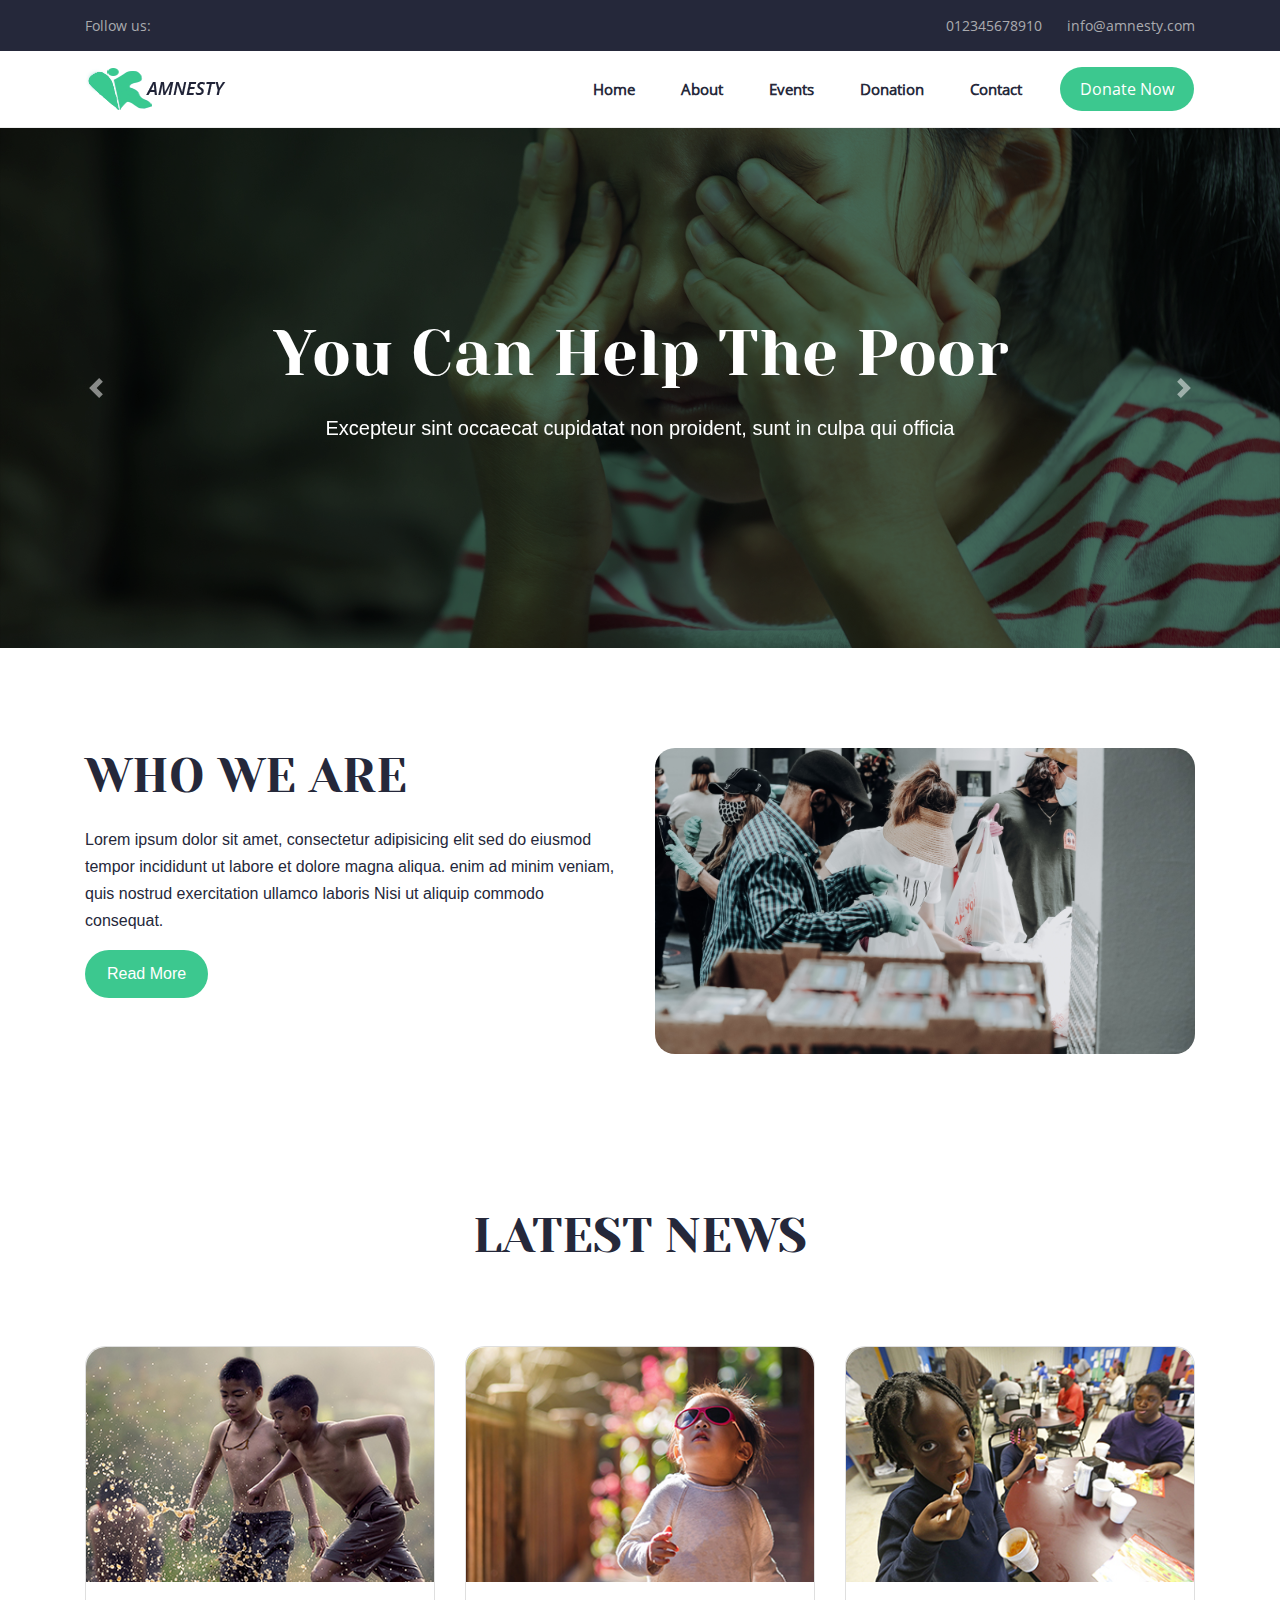
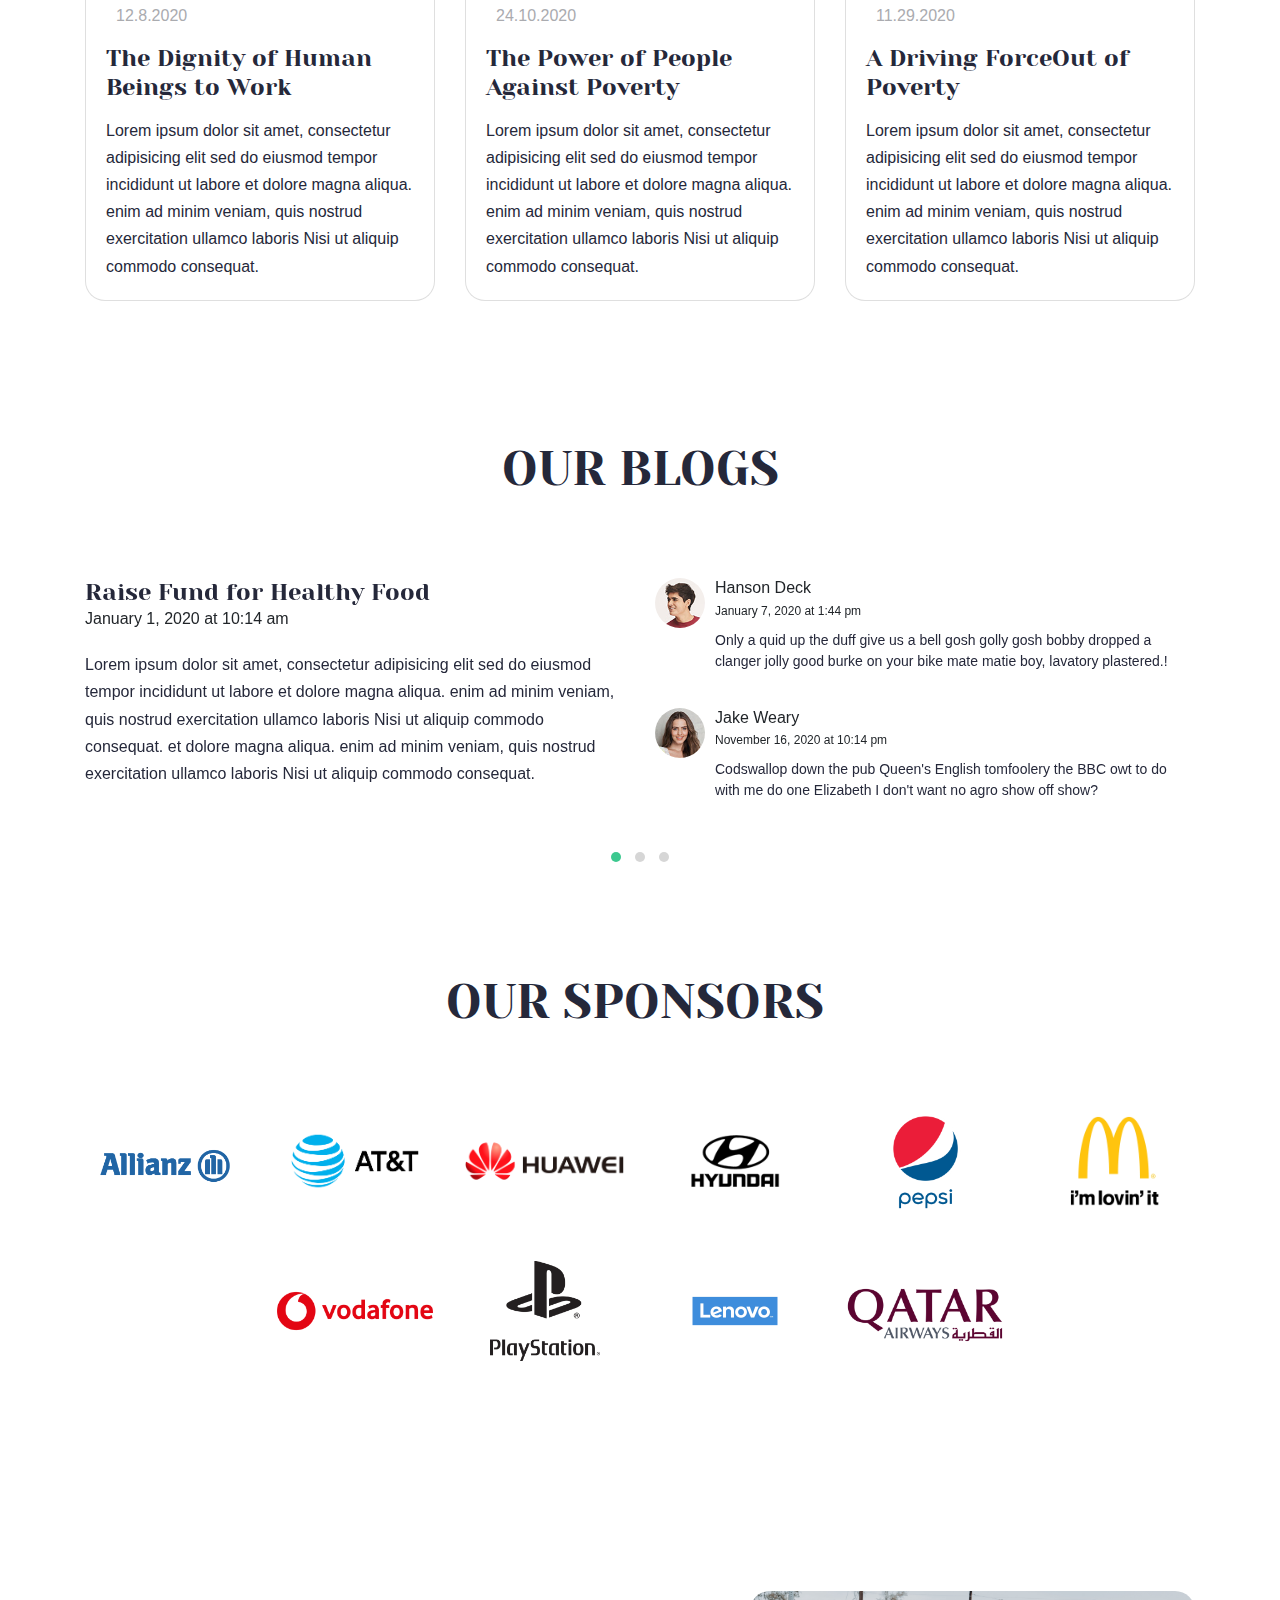
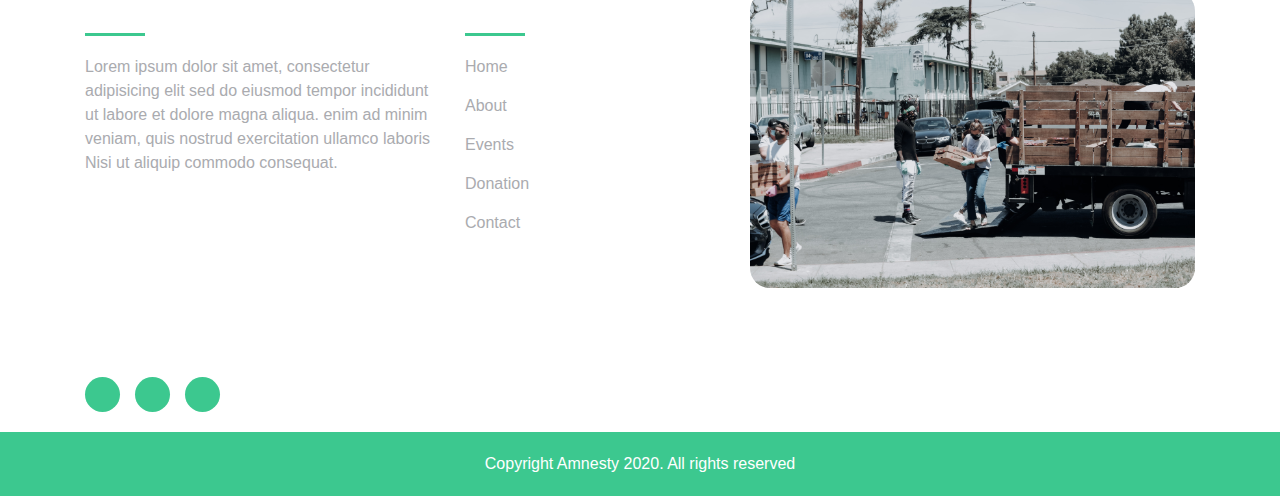
<file: index.html>
<!DOCTYPE html>
<html lang="en">

  <head>
    <title>Love Us | Nonprofit Organization</title>
    <!-- important metas -->
    <meta charset="utf-8">
    <meta http-equiv="X-UA-Compatible" content="IE=edge">
    <meta name="viewport" content="width=device-width, initial-scale=1">
    <!-- The above 3 meta tags *must* come first in the head; any other head content must come *after* these tags -->

    <!-- other metas -->
    <meta http-equiv="cache-control" content="cache" />
    <meta http-equiv="Content-Type" content="text/html; charset=utf-8">
    <meta name="title" content="love us">
    <meta name="description" content="Love us - is a nonprofit organization that seeks to help everyone">
    <meta name="keywords" content="love us, charity, nonprofit organization, help, people">
    <meta name="robots" content="index, follow">
    <meta name="language" content="English">

    <!-- favicons -->
    <link rel="icon" href="./images/icons/favicon.png" type="image/png">
    <link rel="shortcut icon" href="./images/icons/favicon.png" type="image/png">
    <link rel="apple-touch-icon" href="./images/icons/favicon.png" type="image/png">
    <link rel="apple-touch-icon-precomposed" href="./images/icons/favicon.png" type="image/png">

    <!-- liberaries and frameworks -->
    <!--==========================================================================================-->
    <link rel="stylesheet" type="text/css" href="css/bootstrap.min.css">
    <!--==========================================================================================-->
    <link rel="stylesheet" href="https://pro.fontawesome.com/releases/v5.8.2/css/all.css"
      integrity="sha384-xVVam1KS4+Qt2OrFa+VdRUoXygyKIuNWUUUBZYv+n27STsJ7oDOHJgfF0bNKLMJF" crossorigin="anonymous">
    <!--==========================================================================================-->
    <link rel="stylesheet" href="css/owl.carousel.min.css">
    <link rel="stylesheet" href="css/owl.theme.default.min.css">
    <!--==========================================================================================-->
    <link rel="stylesheet" type="text/css" href="css/index.css">

    <!--[if lt IE 9]>-->
    <script src="js/html5shiv.min.js"></script>
    <script src="js/respond.min.js"></script>
    <!------------->
  </head>

  <body>

    <!-- start main container -->

    <div class="main_wrapper">

      <!-- start contact section in the top of page -->
      <header class="contact_top">
        <div class="container ">
          <div class="d-flex flex-column flex-md-row justify-content-between">
            <div class="social_buttons">
              <span>Follow us:</span>
              <a href="#"><i class="fab fa-facebook-f"></i></a>
              <a href="#"><i class="fab fa-twitter"></i></a>
              <a href="#"><i class="fab fa-google-plus-g"></i></a>
            </div>
            <div class="phone_mail_contact_wrapper">
              <div class="d-flex flex-column flex-md-row justify-content-start phone_mail_contact">
                <div class="contact_phone">
                  <span><i class="fas fa-phone" style="transform: rotate(90deg);"></i></span>
                  <span>012345678910</span>
                </div>
                <div class="contact_email">
                  <span><i class="fas fa-envelope"></i></span>
                  <span>info@amnesty.com</span>
                </div>
              </div>
            </div>
          </div>
        </div>
      </header>

      <!-- start navbar section in the top of page -->
      <header class="navbar_wrapper sticky-top">
        <nav class="navbar navbar-expand-lg navbar-light bg-light container">
          <a class="navbar-brand" href="index.html">
            <img src="./images/sticky-logo.png" alt="logo">
          </a>
          <button class="navbar-toggler" type="button" data-toggle="collapse" data-target="#navbarNavAltMarkup"
            aria-controls="navbarNavAltMarkup" aria-expanded="false" aria-label="Toggle navigation">
            <i class="fa fa-bars"></i>
          </button>
          <div class="collapse navbar-collapse justify-content-end" id="navbarNavAltMarkup">
            <div class="navbar-nav">
              <a class="nav-item nav-link" href="./index.html">Home</a>
              <a class="nav-item nav-link" href="./about.html">About</a>
              <a class="nav-item nav-link" href="./events.html">Events</a>
              <a class="nav-item nav-link" href="./donation.html">Donation</a>
              <a class="nav-item nav-link" href="./contact.html">Contact</a>
            </div>
            <div class="donate_button_navbar">
              <a href="./donation.html">Donate Now</a>
            </div>
          </div>
        </nav>
      </header>

      <!-- start slideshow section -->
      <div id="carouselExampleIndicators" class="carousel slide" data-ride="carousel">
        <ol class="carousel-indicators d-none">
          <li data-target="#carouselExampleIndicators" data-slide-to="0" class="active"></li>
          <li data-target="#carouselExampleIndicators" data-slide-to="1"></li>
          <li data-target="#carouselExampleIndicators" data-slide-to="2"></li>
        </ol>
        <div class="carousel-inner">
          <div class="carousel-item active">
            <img class="d-block w-100 img-carousel" src="images/homePageSlideshow1.jpg" alt="First slide">
            <div class="carousel-caption d-sm-block">
              <h5>You Can Help The Poor</h5>
              <p>Excepteur sint occaecat cupidatat non proident, sunt in culpa qui officia</p>
            </div>
          </div>
          <div class="carousel-item">
            <img class="d-block w-100 img-carousel" src="images/homePageSlideshow2.jpg" alt="Second slide">
            <div class="carousel-caption d-sm-block">
              <h5>You Can Help The Poor</h5>
              <p>Excepteur sint occaecat cupidatat non proident, sunt in culpa qui officia</p>
            </div>
          </div>
          <div class="carousel-item">
            <img class="d-block w-100 img-carousel" src="images/homePageSlideshow3.jpg" alt="rd slide">
            <div class="carousel-caption d-sm-block">
              <h5>You Can Help The Poor</h5>
              <p>Excepteur sint occaecat cupidatat non proident, sunt in culpa qui officia</p>
            </div>
          </div>
        </div>
        <a class="carousel-control-prev" href="#carouselExampleIndicators" role="button" data-slide="prev">
          <span class="carousel-control-prev-icon" aria-hidden="true"></span>
          <span class="sr-only">Previous</span>
        </a>
        <a class="carousel-control-next" href="#carouselExampleIndicators" role="button" data-slide="next">
          <span class="carousel-control-next-icon" aria-hidden="true"></span>
          <span class="sr-only">Next</span>
        </a>
      </div>

      <!-- start 'who we are' section -->
      <div class="who_we_are_wrapper container">
        <div class="row">
          <div class="left_part col-lg-6 col-md-6 col-sm-12 col-xs-12">
            <h3>WHO WE ARE</h3>
            <p>Lorem ipsum dolor sit amet, consectetur adipisicing elit sed do
              eiusmod tempor incididunt ut labore et dolore magna aliqua. enim
              ad minim veniam, quis nostrud exercitation ullamco laboris Nisi ut
              aliquip commodo consequat.</p>
            <div class="who_we_are_button">
              <a href="./about.html">Read More</a>
            </div>
          </div>
          <div class="right_part col-lg-6 col-md-6 col-sm-12 col-xs-12">
            <img src="./images/who-we-are.jpg" alt="who we are">
          </div>
        </div>
      </div>

      <!-- start 'latest news' section -->
      <div class="latest_news_wrapper container">
        <h3>LATEST NEWS</h3>
        <div class="card_wrapper row">

          <div class="col-sm-12 col-md-6 col-lg-4">
            <div class="card">
              <img class="card-img-top" src="./images/latest_news_1.jpg" alt="Card image cap">
              <div class="card-body">
                <div class="card-date"><i class="fas fa-calendar-alt"></i><span>12.8.2020</span></div>
                <h5 class="card-title">The Dignity of Human Beings to Work</h5>
                <p class="card-text">Lorem ipsum dolor sit amet, consectetur adipisicing elit
                  sed do eiusmod tempor incididunt ut labore et dolore magna aliqua. enim ad minim
                  veniam, quis nostrud exercitation ullamco laboris Nisi ut aliquip commodo consequat.</p>
              </div>
            </div>
          </div>

          <div class="col-sm-12 col-md-6 col-lg-4">
            <div class="card">
              <img class="card-img-top" src="./images/latest_news_2.jpg" alt="Card image cap">
              <div class="card-body">
                <div class="card-date"><i class="fas fa-calendar-alt"></i><span>24.10.2020</span></div>
                <h5 class="card-title">The Power of People Against Poverty</h5>
                <p class="card-text">Lorem ipsum dolor sit amet, consectetur adipisicing elit
                  sed do eiusmod tempor incididunt ut labore et dolore magna aliqua. enim ad minim
                  veniam, quis nostrud exercitation ullamco laboris Nisi ut aliquip commodo consequat.</p>
              </div>
            </div>
          </div>

          <div class="col-sm-12 col-md-6 col-lg-4">
            <div class="card">
              <img class="card-img-top" src="./images/latest_news_3.jpg" alt="Card image cap">
              <div class="card-body">
                <div class="card-date"><i class="fas fa-calendar-alt"></i><span>11.29.2020</span></div>
                <h5 class="card-title">A Driving ForceOut of Poverty</h5>
                <p class="card-text">Lorem ipsum dolor sit amet, consectetur adipisicing elit
                  sed do eiusmod tempor incididunt ut labore et dolore magna aliqua. enim ad minim
                  veniam, quis nostrud exercitation ullamco laboris Nisi ut aliquip commodo consequat.</p>
              </div>
            </div>
          </div>

        </div>
      </div>

      <!-- start 'blog' section -->
      <div class="blog_wrapper container">
        <h3>OUR BLOGS</h3>
        <div class="owl-carousel owl-theme">
          <div class="blog_box row item">
            <div class="blog_left_part col-sm-12 col-md-6">
              <h4>Raise Fund for Healthy Food</h4>
              <span>January 1, 2020 at 10:14 am</span>
              <p>Lorem ipsum dolor sit amet, consectetur adipisicing elit
                sed do eiusmod tempor incididunt ut labore et dolore magna aliqua. enim ad minim
                veniam, quis nostrud exercitation ullamco laboris Nisi ut aliquip commodo consequat.
                et dolore magna aliqua. enim ad minim
                veniam, quis nostrud exercitation ullamco laboris Nisi ut aliquip commodo consequat.
              </p>
            </div>
            <div class="blog_right_part col-sm-12 col-md-6">
              <div class="blog_comment_box d-flex flex-row justify-content-start">
                <div class="user_image">
                  <img src="./images/profile_picture_1.jpg" alt="user picture">
                </div>
                <div class="user_data">
                  <h6>Hanson Deck</h6>
                  <span>January 7, 2020 at 1:44 pm</span>
                  <p>Only a quid up the duff give us a bell gosh golly gosh bobby
                    dropped a clanger jolly good burke on your bike mate matie boy, lavatory plastered.!</p>
                </div>
              </div>
              <div class="blog_comment_box d-flex flex-row justify-content-start">
                <div class="user_image">
                  <img src="./images/profile_picture_2.jpg" alt="user picture">
                </div>
                <div class="user_data">
                  <h6>Jake Weary</h6>
                  <span>November 16, 2020 at 10:14 pm</span>
                  <p>Codswallop down the pub Queen's English tomfoolery the BBC owt to do
                    with me do one Elizabeth I don't want no agro show off show?</p>
                </div>
              </div>
            </div>
          </div>
          <div class="blog_box row item">
            <div class="blog_left_part col-sm-12 col-md-6">
              <h4>Education for Poor Children</h4>
              <span>Mars 10, 2020 at 18:04 am</span>
              <p>Lorem ipsum dolor sit amet, consectetur adipisicing elit
                sed do eiusmod tempor incididunt ut labore et dolore magna aliqua. enim ad minim
                veniam, quis nostrud exercitation ullamco laboris Nisi ut aliquip commodo consequat.
                et dolore magna aliqua. enim ad minim
                veniam, quis nostrud exercitation ullamco laboris Nisi ut aliquip commodo consequat.
              </p>
            </div>
            <div class="blog_right_part col-sm-12 col-md-6">
              <div class="blog_comment_box d-flex flex-row justify-content-start">
                <div class="user_image">
                  <img src="./images/profile_picture_3.jpg" alt="user picture">
                </div>
                <div class="user_data">
                  <h6>Hanson Deck</h6>
                  <span>Juli 7, 2020 at 1:44 pm</span>
                  <p>Only a quid up the duff give us a bell gosh golly gosh bobby
                    dropped a clanger jolly good burke on your bike mate matie boy, lavatory plastered.!</p>
                </div>
              </div>
              <div class="blog_comment_box d-flex flex-row justify-content-start">
                <div class="user_image">
                  <img src="./images/profile_picture_1.jpg" alt="user picture">
                </div>
                <div class="user_data">
                  <h6>Jake Weary</h6>
                  <span>August 29, 2020 at 10:14 pm</span>
                  <p>Codswallop down the pub Queen's English tomfoolery the BBC owt to do
                    with me do one Elizabeth I don't want no agro show off show?</p>
                </div>
              </div>
            </div>
          </div>
          <div class="blog_box row item">
            <div class="blog_left_part col-sm-12 col-md-6">
              <h4>Promoting The Rights of Children</h4>
              <span>Juli 29, 2020 at 1:04 am</span>
              <p>Lorem ipsum dolor sit amet, consectetur adipisicing elit
                sed do eiusmod tempor incididunt ut labore et dolore magna aliqua. enim ad minim
                veniam, quis nostrud exercitation ullamco laboris Nisi ut aliquip commodo consequat.
                et dolore magna aliqua. enim ad minim
                veniam, quis nostrud exercitation ullamco laboris Nisi ut aliquip commodo consequat.
              </p>
            </div>
            <div class="blog_right_part col-sm-12 col-md-6">
              <div class="blog_comment_box d-flex flex-row justify-content-start">
                <div class="user_image">
                  <img src="./images/profile_picture_2.jpg" alt="user picture">
                </div>
                <div class="user_data">
                  <h6>Hanson Deck</h6>
                  <span>August 7, 2020 at 1:44 pm</span>
                  <p>Only a quid up the duff give us a bell gosh golly gosh bobby
                    dropped a clanger jolly good burke on your bike mate matie boy, lavatory plastered.!</p>
                </div>
              </div>
              <div class="blog_comment_box d-flex flex-row justify-content-start">
                <div class="user_image">
                  <img src="./images/profile_picture_3.jpg" alt="user picture">
                </div>
                <div class="user_data">
                  <h6>Jake Weary</h6>
                  <span>August 29, 2020 at 10:14 pm</span>
                  <p>Codswallop down the pub Queen's English tomfoolery the BBC owt to do
                    with me do one Elizabeth I don't want no agro show off show?</p>
                </div>
              </div>
            </div>
          </div>
        </div>
      </div>

      <!-- start 'our sponsor' section -->
      <div class="sponsor_wrapper container">
        <h3>OUR SPONSORS <i class="fa fa-heart"></i></h3>
        <div class="sponser_mainBox row justify-content-center">
          <div class="sponsor_box col-6 col-sm-6 col-md-3 col-lg-2">
            <img src="images/allianz.png" alt="logo">
          </div>
          <div class="sponsor_box col-6 col-sm-6 col-md-3 col-lg-2">
            <img src="images/at&t.png" alt="logo">
          </div>
          <div class="sponsor_box col-6 col-sm-6 col-md-3 col-lg-2">
            <img src="images/huawei.png" alt="logo">
          </div>
          <div class="sponsor_box col-6 col-sm-6 col-md-3 col-lg-2">
            <img src="images/hyundai.png" alt="logo">
          </div>
          <div class="sponsor_box col-6 col-sm-6 col-md-3 col-lg-2">
            <img src="images/pepsi.png" alt="logo">
          </div>
          <div class="sponsor_box col-6 col-sm-6 col-md-3 col-lg-2">
            <img src="images/mcdonalds.png" alt="logo">
          </div>
          <div class="sponsor_box col-6 col-sm-6 col-md-3 col-lg-2">
            <img src="images/vodafone.png" alt="logo">
          </div>
          <div class="sponsor_box col-6 col-sm-6 col-md-3 col-lg-2">
            <img src="images/playStation.png" alt="logo">
          </div>
          <div class="sponsor_box col-6 col-sm-6 col-md-3 col-lg-2">
            <img src="images/lenovo.png" alt="logo">
          </div>
          <div class="sponsor_box col-6 col-sm-6 col-md-3 col-lg-2">
            <img src="images/qatar.png" alt="logo">
          </div>
        </div>
      </div>

      <!-- start footer -->
      <div id="contactus-box" class="container-fluid">
        <div class="container">
          <div class="row" id="main-box">
            <div class="col-lg-4 col-md-4 col-sm-12 col-12" id="left">
              <h4>Amnesty</h4>
              <p>Lorem ipsum dolor sit amet, consectetur adipisicing elit sed do eiusmod tempor incididunt ut labore
                et dolore magna aliqua. enim ad minim veniam, quis nostrud exercitation ullamco laboris Nisi ut aliquip
                commodo consequat.</p>
              <div id="contact">
                <div><span><i class="fas fa-map-marker-alt"></i></span>
                  Germany - Berlin
                </div>
                <div><span><i class="fas fa-envelope"></i></span>
                  <a href="mailto:info@amnesty.com" target="_blank" title="send email">info@amnesty.com</a>
                </div>
                <div><span><i class="fas fa-phone" style="transform: rotate(90deg);"></i></span>
                  <a href="tel:012345678910">012345678910</a>
                </div>
              </div>
              <div id="social-icons">
                <div>
                  <div>
                    <a href="#"><i class="fab fa-facebook-f"></i></a>
                  </div>
                  <div>
                    <a href="#"><i class="fab fa-twitter"></i></a>
                  </div>
                  <div>
                    <a href="#"><i class="fab fa-google-plus-g"></i></a>
                  </div>
                </div>
              </div>
            </div>
            <div class="col-lg-3 col-md-3 col-sm-12 col-12" id="mid">
              <h4>Useful Link</h4>
              <div id="links">
                <div><a href="./index.html" data-value="main-box">Home</a></div>
                <div><a href="./about.html" data-value="profile-box">About</a></div>
                <div><a href="./events.html" data-value="services-box">Events</a></div>
                <div><a href="./donation.html" data-value="clients-box">Donation</a></div>
                <div><a href="./contact.html" data-value="portifilo-box">Contact</a></div>
              </div>
            </div>
            <div class="col-lg-5 col-md-5 col-sm-12 col-12" id="right">
              <img src="images/footer.jpg" alt="contact us">
            </div>
          </div><!-- end of 2 row-->
        </div>
      </div>

      <!-- start button scroll to top -->
      <div class="scroll-to-top">
        <span class="scroll-icon">
          <i class="fa fa-rocket"></i>
        </span>
      </div>

      <!-- start copyright -->
      <div id="copyright" class="container-fluid">
        Copyright Amnesty <i class="fal fa-copyright"></i><span> 2020. All rights reserved</span>
      </div>

    </div>
    
    <!-- end main container -->

    <!--==========================================================================================-->
    <script src="js/jquery-3.2.1.min.js"></script>
    <!--==========================================================================================-->
    <script src="js/bootstrap.min.js"></script>
    <!--==========================================================================================-->
    <script src="js/owl.carousel.min.js"></script>
    <!--==========================================================================================-->
    <script src="js/app.js"></script>
    <!--==========================================================================================-->
  </body>

</html>
</file>
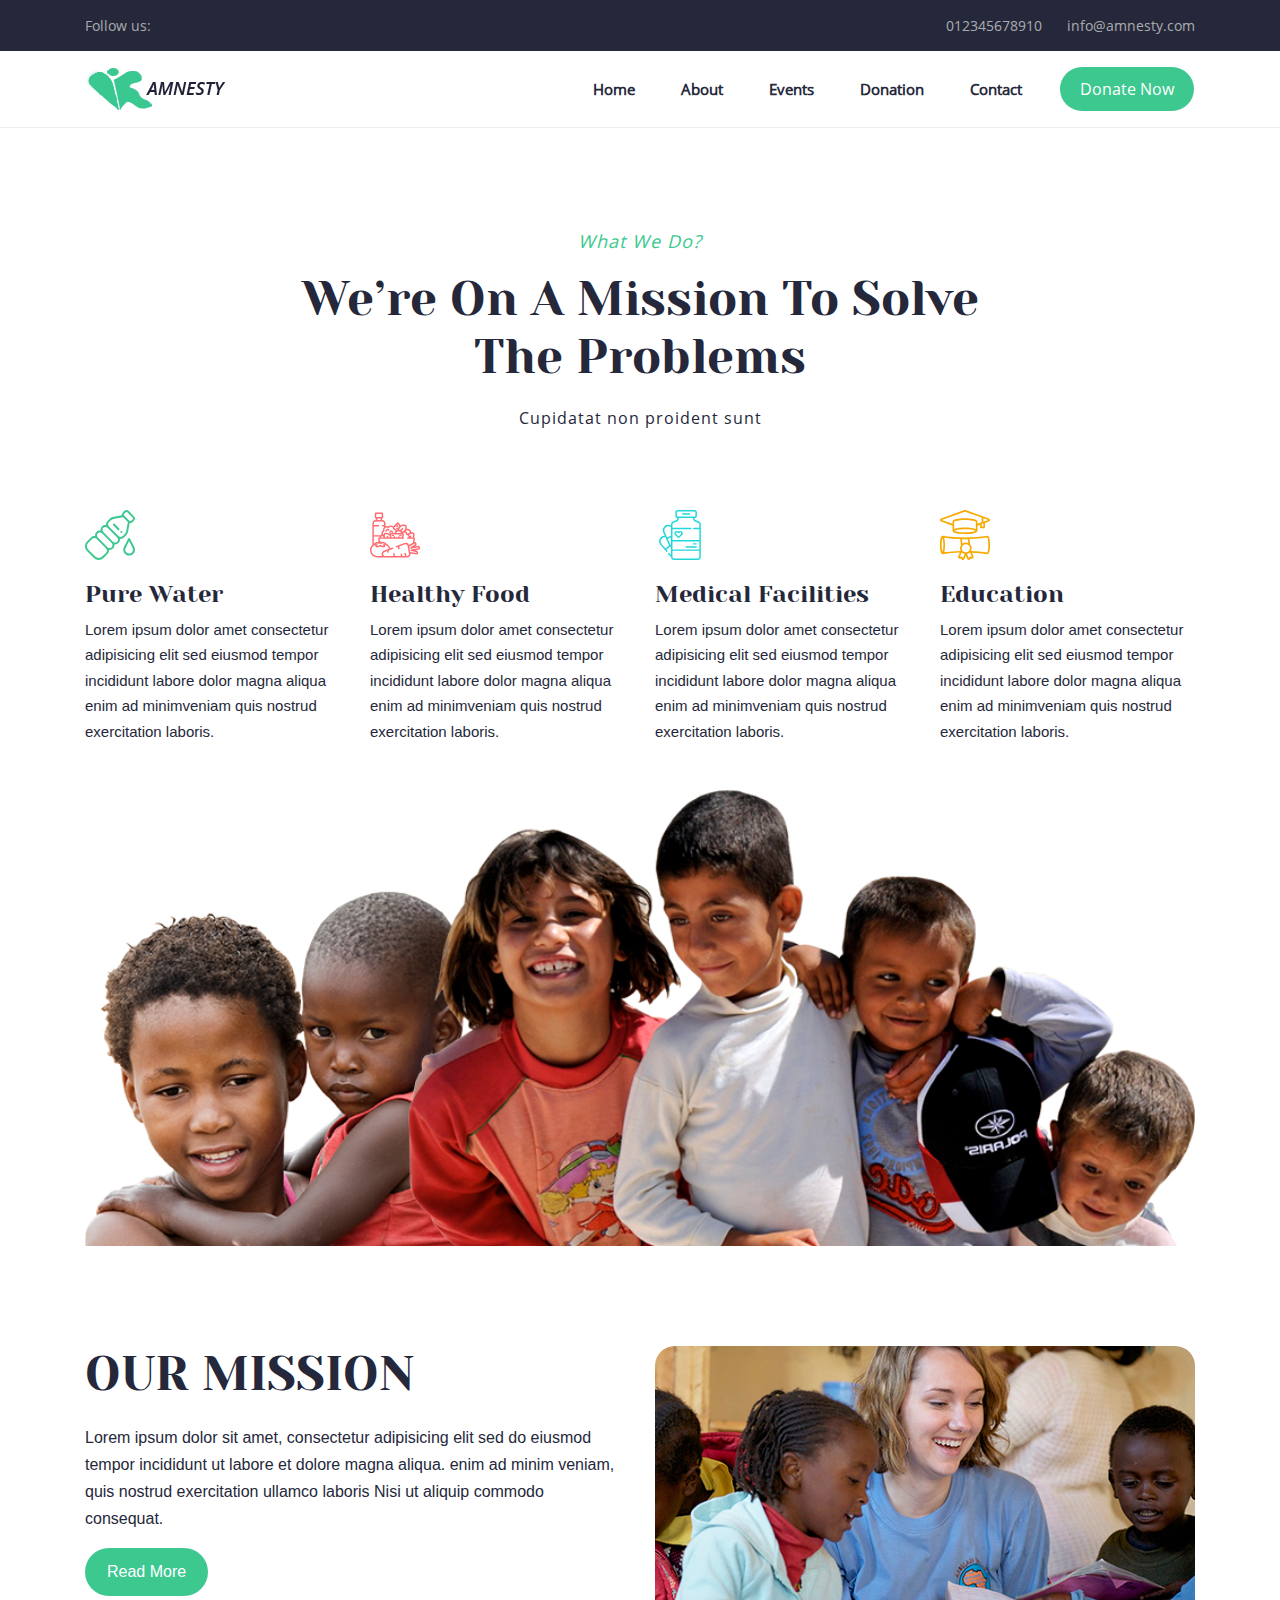
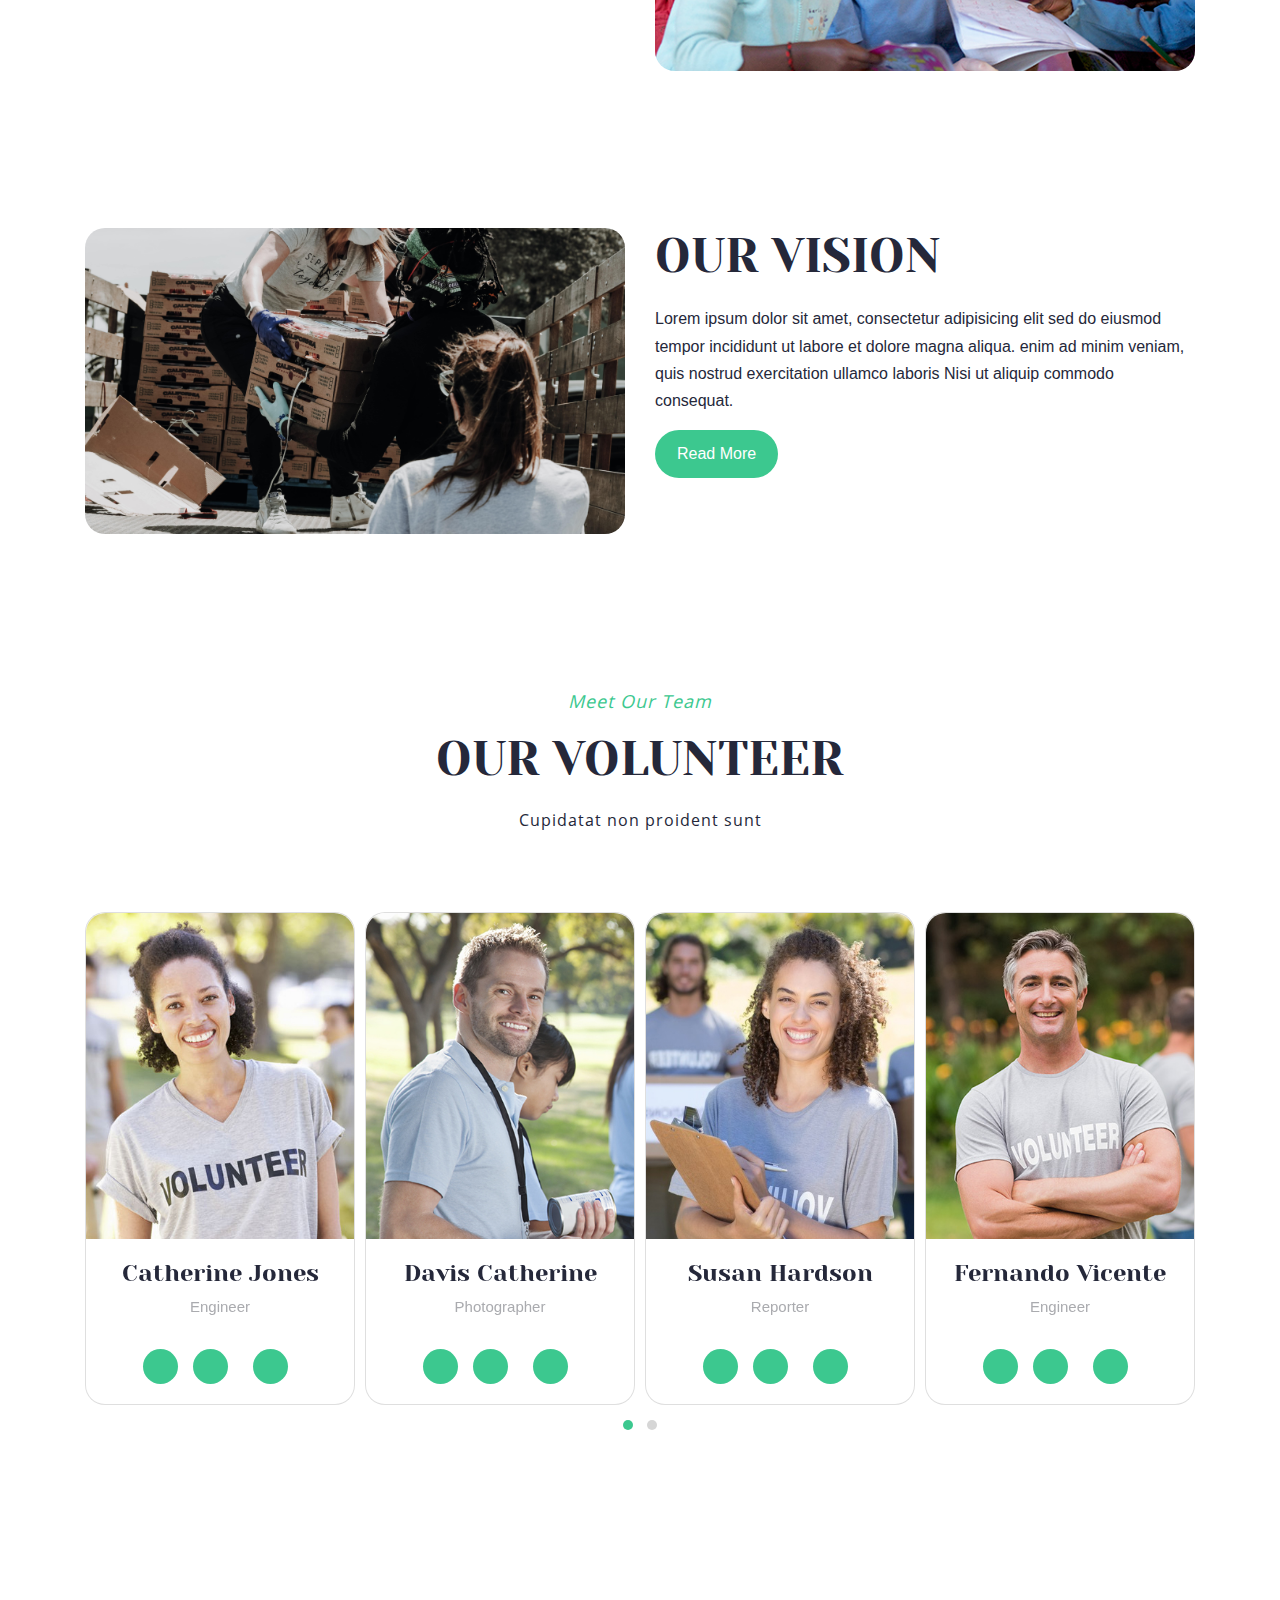
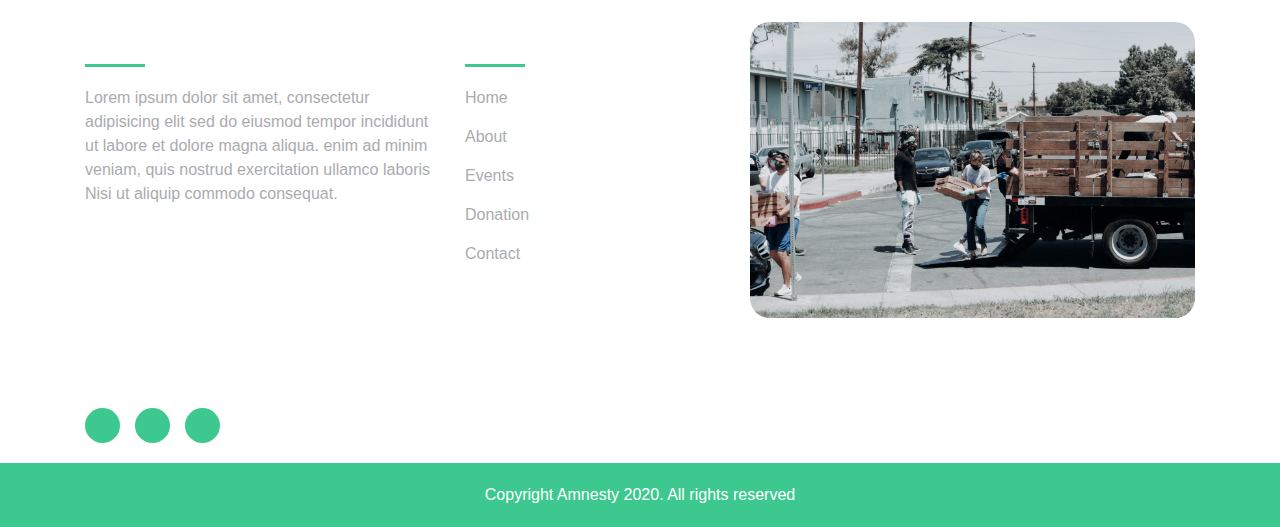
<file: about.html>
<!DOCTYPE html>
<html lang="en">

    <head>
        <title>Love Us | Nonprofit Organization</title>
        <!-- important metas -->
        <meta charset="utf-8">
        <meta http-equiv="X-UA-Compatible" content="IE=edge">
        <meta name="viewport" content="width=device-width, initial-scale=1">
        <!-- The above 3 meta tags *must* come first in the head; any other head content must come *after* these tags -->

        <!-- other metas -->
        <meta http-equiv="cache-control" content="cache" />
        <meta http-equiv="Content-Type" content="text/html; charset=utf-8">
        <meta name="title" content="love us">
        <meta name="description" content="Love us - is a nonprofit organization that seeks to help everyone">
        <meta name="keywords" content="love us, charity, nonprofit organization, help, people">
        <meta name="robots" content="index, follow">
        <meta name="language" content="English">

        <!-- favicons -->
        <link rel="icon" href="./images/icons/favicon.png" type="image/png">
        <link rel="shortcut icon" href="./images/icons/favicon.png" type="image/png">
        <link rel="apple-touch-icon" href="./images/icons/favicon.png" type="image/png">
        <link rel="apple-touch-icon-precomposed" href="./images/icons/favicon.png" type="image/png">

        <!-- liberaries and frameworks -->
        <!--==========================================================================================-->
        <link rel="stylesheet" type="text/css" href="css/bootstrap.min.css">
        <!--==========================================================================================-->
        <link rel="stylesheet" href="https://pro.fontawesome.com/releases/v5.8.2/css/all.css"
            integrity="sha384-xVVam1KS4+Qt2OrFa+VdRUoXygyKIuNWUUUBZYv+n27STsJ7oDOHJgfF0bNKLMJF" crossorigin="anonymous">
        <!--==========================================================================================-->
        <link rel="stylesheet" href="css/owl.carousel.min.css">
        <link rel="stylesheet" href="css/owl.theme.default.min.css">
        <!--==========================================================================================-->
        <link rel="stylesheet" type="text/css" href="css/about.css">

        <!--[if lt IE 9]>-->
        <script src="js/html5shiv.min.js"></script>
        <script src="js/respond.min.js"></script>
        <!------------->
    </head>

    <body>

        <!-- start main container -->

        <div class="main_wrapper">

            <!-- start contact section in the top of page -->
            <header class="contact_top">
                <div class="container ">
                    <div class="d-flex flex-column flex-md-row justify-content-between">
                        <div class="social_buttons">
                            <span>Follow us:</span>
                            <a href="#"><i class="fab fa-facebook-f"></i></a>
                            <a href="#"><i class="fab fa-twitter"></i></a>
                            <a href="#"><i class="fab fa-google-plus-g"></i></a>
                        </div>
                        <div class="phone_mail_contact_wrapper">
                            <div class="d-flex flex-column flex-md-row justify-content-start phone_mail_contact">
                                <div class="contact_phone">
                                    <span><i class="fas fa-phone" style="transform: rotate(90deg);"></i></span>
                                    <span>012345678910</span>
                                </div>
                                <div class="contact_email">
                                    <span><i class="fas fa-envelope"></i></span>
                                    <span>info@amnesty.com</span>
                                </div>
                            </div>
                        </div>
                    </div>
                </div>
            </header>

            <!-- start navbar section in the top of page -->
            <header class="navbar_wrapper sticky-top">
                <nav class="navbar navbar-expand-lg navbar-light bg-light container">
                    <a class="navbar-brand" href="index.html">
                        <img src="./images/sticky-logo.png" alt="logo">
                    </a>
                    <button class="navbar-toggler" type="button" data-toggle="collapse"
                        data-target="#navbarNavAltMarkup" aria-controls="navbarNavAltMarkup" aria-expanded="false"
                        aria-label="Toggle navigation">
                        <i class="fa fa-bars"></i>
                    </button>
                    <div class="collapse navbar-collapse justify-content-end" id="navbarNavAltMarkup">
                        <div class="navbar-nav">
                            <a class="nav-item nav-link" href="./index.html">Home</a>
                            <a class="nav-item nav-link" href="./about.html">About</a>
                            <a class="nav-item nav-link" href="./events.html">Events</a>
                            <a class="nav-item nav-link" href="./donation.html">Donation</a>
                            <a class="nav-item nav-link" href="./contact.html">Contact</a>
                        </div>
                        <div class="donate_button_navbar">
                            <a href="./donation.html">Donate Now</a>
                        </div>
                    </div>
                </nav>
            </header>

            <!-- start 'what we do' section-->
            <div class="what_we_do_wrapper container">
                <div class="title_box text-center">
                    <p class="hint1">What We Do?</p>
                    <h3>We’re On A Mission To Solve </br> The Problems</h3>
                    <p class="hint2">Cupidatat non proident sunt</p>
                </div>
                <div class="services row">
                    <div class="service_box col-12 col-sm-6 col-md-3">
                        <div class="icon"><img src="./images/icons/water.svg" /></div>
                        <h5>Pure Water</h5>
                        <p>Lorem ipsum dolor amet consectetur adipisicing elit sed eiusmod tempor incididunt
                            labore dolor magna aliqua enim ad minimveniam quis nostrud exercitation laboris.
                        </p>
                    </div>
                    <div class="service_box col-12 col-sm-6 col-md-3">
                        <div class="icon"><img src="./images/icons/food.svg" /></div>
                        <h5>Healthy Food</h5>
                        <p>Lorem ipsum dolor amet consectetur adipisicing elit sed eiusmod tempor incididunt
                            labore dolor magna aliqua enim ad minimveniam quis nostrud exercitation laboris.
                        </p>
                    </div>
                    <div class="service_box col-12 col-sm-6 col-md-3">
                        <div class="icon"><img src="./images/icons/cure.svg" /></div>
                        <h5>Medical Facilities</h5>
                        <p>Lorem ipsum dolor amet consectetur adipisicing elit sed eiusmod tempor incididunt
                            labore dolor magna aliqua enim ad minimveniam quis nostrud exercitation laboris.
                        </p>
                    </div>
                    <div class="service_box col-12 col-sm-6 col-md-3">
                        <div class="icon"><img src="./images/icons/education.svg" /></div>
                        <h5>Education</h5>
                        <p>Lorem ipsum dolor amet consectetur adipisicing elit sed eiusmod tempor incididunt
                            labore dolor magna aliqua enim ad minimveniam quis nostrud exercitation laboris.
                        </p>
                    </div>
                </div>
                <div class="image_box row">
                    <img class="col-12" 
                        src="./images/services-bottom-image.png"
                        alt="services photo" />
                </div>
            </div>

            <!-- start 'our mission' section -->
            <div class="our_mission_wrapper container">
                <div class="row">
                    <div class="left_part col-lg-6 col-md-6 col-sm-12 col-xs-12">
                        <h3>OUR MISSION</h3>
                        <p>Lorem ipsum dolor sit amet, consectetur adipisicing elit sed do
                            eiusmod tempor incididunt ut labore et dolore magna aliqua. enim
                            ad minim veniam, quis nostrud exercitation ullamco laboris Nisi ut
                            aliquip commodo consequat.</p>
                        <div class="our_mission_button">
                            <a href="#">Read More</a>
                        </div>
                    </div>
                    <div class="right_part col-lg-6 col-md-6 col-sm-12 col-xs-12">
                        <img src="./images/our_mission.jpg" alt="our mission">
                    </div>
                </div>
            </div>

            <!-- start 'our vision' section -->
            <div class="our_mission_wrapper container">
                <div class="row">
                    <div class="right_part col-lg-6 col-md-6 col-sm-12 col-xs-12">
                        <img src="./images/our_vision.jpg" alt="our vision">
                    </div>
                    <div class="left_part col-lg-6 col-md-6 col-sm-12 col-xs-12">
                        <h3>OUR VISION</h3>
                        <p>Lorem ipsum dolor sit amet, consectetur adipisicing elit sed do
                            eiusmod tempor incididunt ut labore et dolore magna aliqua. enim
                            ad minim veniam, quis nostrud exercitation ullamco laboris Nisi ut
                            aliquip commodo consequat.</p>
                        <div class="our_mission_button">
                            <a href="#">Read More</a>
                        </div>
                    </div>
                </div>
            </div>

            <!-- start 'Volunteer' section -->
            <div class="volunteer_wrapper container">
                <div class="title_box text-center">
                    <p class="hint1">Meet Our Team</p>
                    <h3>OUR VOLUNTEER</h3>
                    <p class="hint2">Cupidatat non proident sunt</p>
                </div>
                <div class="owl-carousel owl-theme team-carousal">
                    <div class="card item">
                        <img class="card-img-top" src="./images/team-image-1.jpg" alt="Card image">
                        <div class="card-body">
                            <h5>Catherine Jones</h5>
                            <p>Engineer</p>
                            <div id="social-icons">
                                <div>
                                    <div>
                                        <a href="#"><i class="fab fa-facebook-f"></i></a>
                                    </div>
                                    <div>
                                        <a href="#"><i class="fab fa-twitter"></i></a>
                                    </div>
                                    <div>
                                        <a href="#"><i class="fab fa-google-plus-g"></i></a>
                                    </div>
                                </div>
                            </div>
                        </div>
                    </div>
                    <div class="card item">
                        <img class="card-img-top" src="./images/team-image-2.jpg" alt="Card image">
                        <div class="card-body">
                            <h5>Davis Catherine</h5>
                            <p>Photographer</p>
                            <div id="social-icons">
                                <div>
                                    <div>
                                        <a href="#"><i class="fab fa-facebook-f"></i></a>
                                    </div>
                                    <div>
                                        <a href="#"><i class="fab fa-twitter"></i></a>
                                    </div>
                                    <div>
                                        <a href="#"><i class="fab fa-google-plus-g"></i></a>
                                    </div>
                                </div>
                            </div>
                        </div>
                    </div>
                    <div class="card item">
                        <img class="card-img-top" src="./images/team-image-3.jpg" alt="Card image">
                        <div class="card-body">
                            <h5>Susan hardson</h5>
                            <p>Reporter</p>
                            <div id="social-icons">
                                <div>
                                    <div>
                                        <a href="#"><i class="fab fa-facebook-f"></i></a>
                                    </div>
                                    <div>
                                        <a href="#"><i class="fab fa-twitter"></i></a>
                                    </div>
                                    <div>
                                        <a href="#"><i class="fab fa-google-plus-g"></i></a>
                                    </div>
                                </div>
                            </div>
                        </div>
                    </div>
                    <div class="card item">
                        <img class="card-img-top" src="./images/team-image-4.jpg" alt="Card image">
                        <div class="card-body">
                            <h5>Fernando Vicente</h5>
                            <p>Engineer</p>
                            <div id="social-icons">
                                <div>
                                    <div>
                                        <a href="#"><i class="fab fa-facebook-f"></i></a>
                                    </div>
                                    <div>
                                        <a href="#"><i class="fab fa-twitter"></i></a>
                                    </div>
                                    <div>
                                        <a href="#"><i class="fab fa-google-plus-g"></i></a>
                                    </div>
                                </div>
                            </div>
                        </div>
                    </div>
                    <div class="card item">
                        <img class="card-img-top" src="./images/team-image-5.jpg" alt="Card image">
                        <div class="card-body">
                            <h5>Catherine Rose</h5>
                            <p>Collector</p>
                            <div id="social-icons">
                                <div>
                                    <div>
                                        <a href="#"><i class="fab fa-facebook-f"></i></a>
                                    </div>
                                    <div>
                                        <a href="#"><i class="fab fa-twitter"></i></a>
                                    </div>
                                    <div>
                                        <a href="#"><i class="fab fa-google-plus-g"></i></a>
                                    </div>
                                </div>
                            </div>
                        </div>
                    </div>
                    <div class="card item">
                        <img class="card-img-top" src="./images/team-image-6.jpg" alt="Card image">
                        <div class="card-body">
                            <h5>hardson Travolta</h5>
                            <p>Engineer</p>
                            <div id="social-icons">
                                <div>
                                    <div>
                                        <a href="#"><i class="fab fa-facebook-f"></i></a>
                                    </div>
                                    <div>
                                        <a href="#"><i class="fab fa-twitter"></i></a>
                                    </div>
                                    <div>
                                        <a href="#"><i class="fab fa-google-plus-g"></i></a>
                                    </div>
                                </div>
                            </div>
                        </div>
                    </div>
                </div>
            </div>

            <!-- start footer -->
            <div id="contactus-box" class="container-fluid">
                <div class="container">
                    <div class="row" id="main-box">
                        <div class="col-lg-4 col-md-4 col-sm-12 col-12" id="left">
                            <h4>Amnesty</h4>
                            <p>Lorem ipsum dolor sit amet, consectetur adipisicing elit sed do eiusmod tempor incididunt
                                ut labore
                                et dolore magna aliqua. enim ad minim veniam, quis nostrud exercitation ullamco laboris
                                Nisi ut aliquip
                                commodo consequat.</p>
                            <div id="contact">
                                <div><span><i class="fas fa-map-marker-alt"></i></span>
                                    Germany - Berlin
                                </div>
                                <div><span><i class="fas fa-envelope"></i></span>
                                    <a href="mailto:info@amnesty.com" target="_blank"
                                        title="send email">info@amnesty.com</a>
                                </div>
                                <div><span><i class="fas fa-phone" style="transform: rotate(90deg);"></i></span>
                                    <a href="tel:012345678910">012345678910</a>
                                </div>
                            </div>
                            <div id="social-icons">
                                <div>
                                    <div>
                                        <a href="#"><i class="fab fa-facebook-f"></i></a>
                                    </div>
                                    <div>
                                        <a href="#"><i class="fab fa-twitter"></i></a>
                                    </div>
                                    <div>
                                        <a href="#"><i class="fab fa-google-plus-g"></i></a>
                                    </div>
                                </div>
                            </div>
                        </div>
                        <div class="col-lg-3 col-md-3 col-sm-12 col-12" id="mid">
                            <h4>Useful Link</h4>
                            <div id="links">
                                <div><a href="./index.html" data-value="main-box">Home</a></div>
                                <div><a href="./about.html" data-value="profile-box">About</a></div>
                                <div><a href="./events.html" data-value="services-box">Events</a></div>
                                <div><a href="./donation.html" data-value="clients-box">Donation</a></div>
                                <div><a href="./contact.html" data-value="portifilo-box">Contact</a></div>
                            </div>
                        </div>
                        <div class="col-lg-5 col-md-5 col-sm-12 col-12" id="right">
                            <img src="images/footer.jpg" alt="contact us">
                        </div>
                    </div><!-- end of 2 row-->
                </div>
            </div>

            <!-- start button scroll to top -->
            <div class="scroll-to-top">
                <span class="scroll-icon">
                    <i class="fa fa-rocket"></i>
                </span>
            </div>

            <!-- start copyright -->
            <div id="copyright" class="container-fluid">
                Copyright Amnesty <i class="fal fa-copyright"></i><span> 2020. All rights reserved</span>
            </div>

        </div>

        <!-- end main container -->

        <!--==========================================================================================-->
        <script src="js/jquery-3.2.1.min.js"></script>
        <!--==========================================================================================-->
        <script src="js/bootstrap.min.js"></script>
        <!--==========================================================================================-->
        <script src="js/owl.carousel.min.js"></script>
        <!--==========================================================================================-->
        <script src="js/app.js"></script>
        <!--==========================================================================================-->
    </body>

</html>
</file>
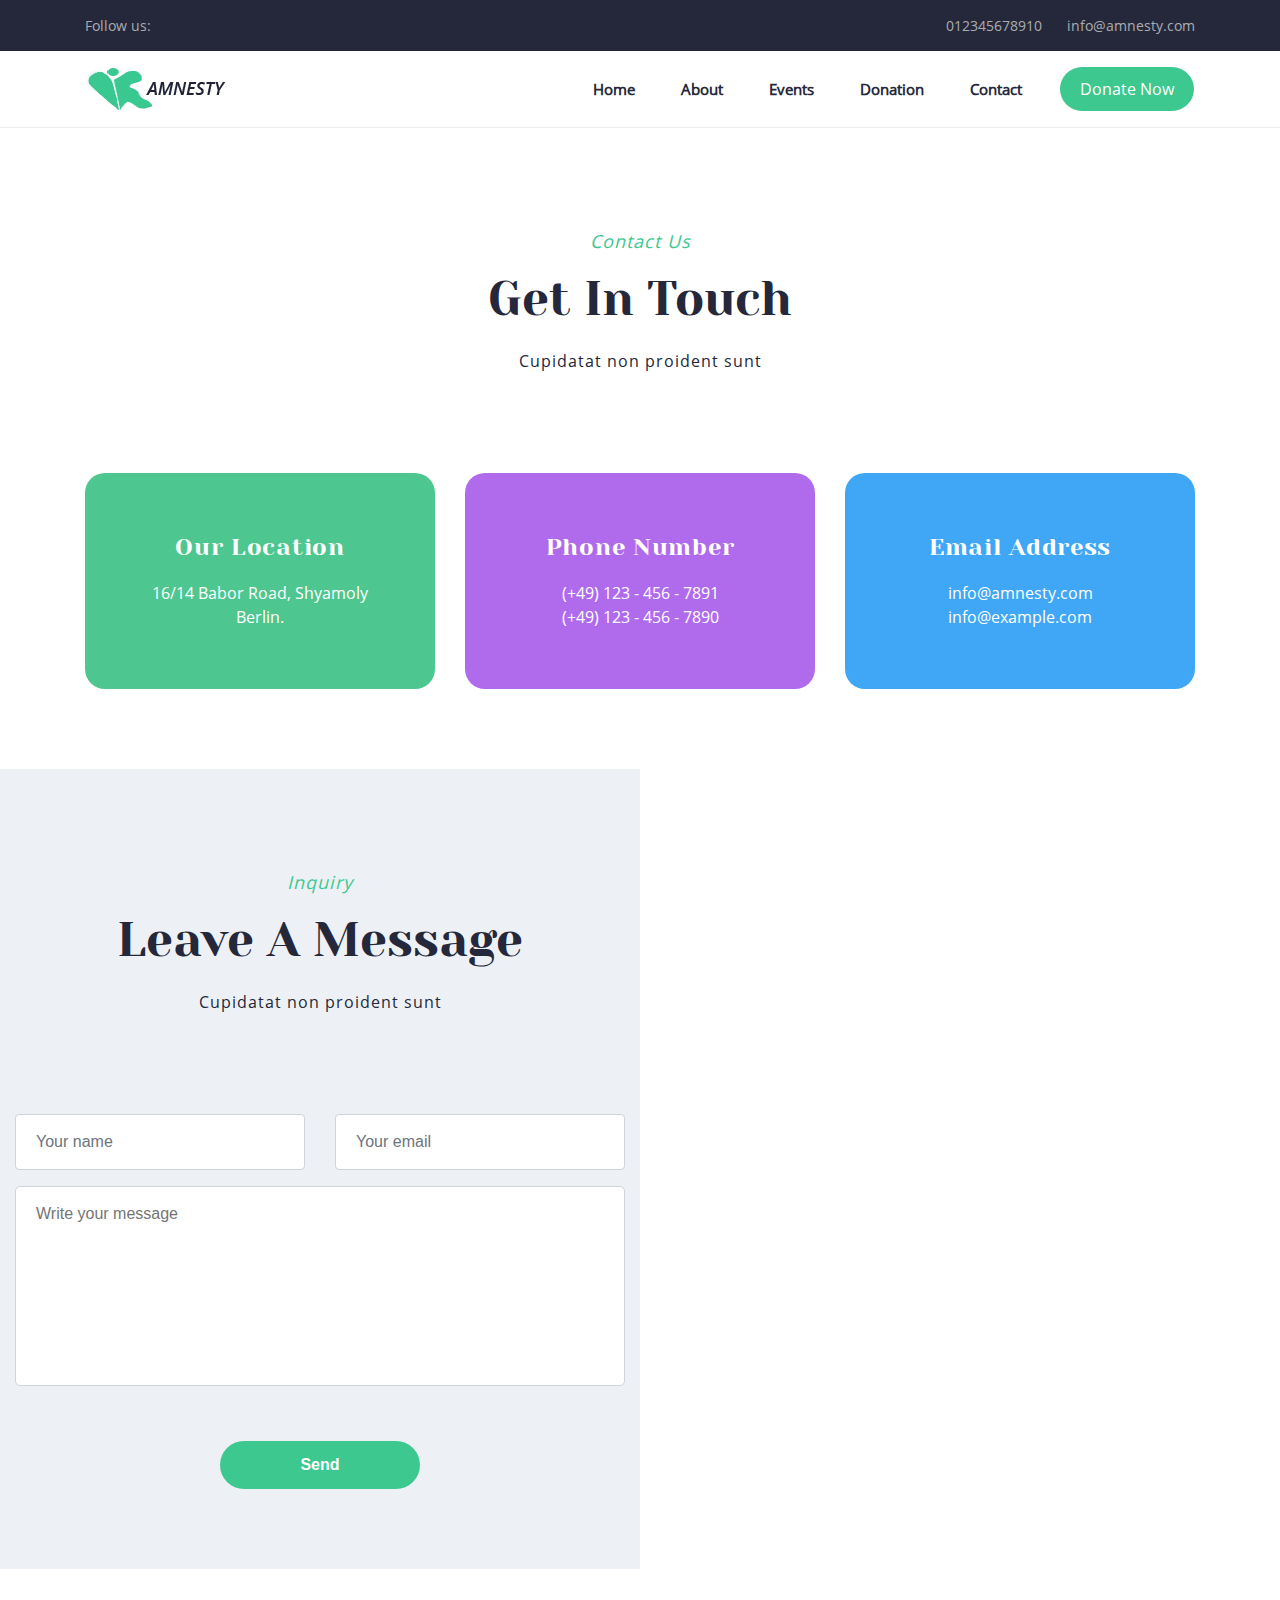
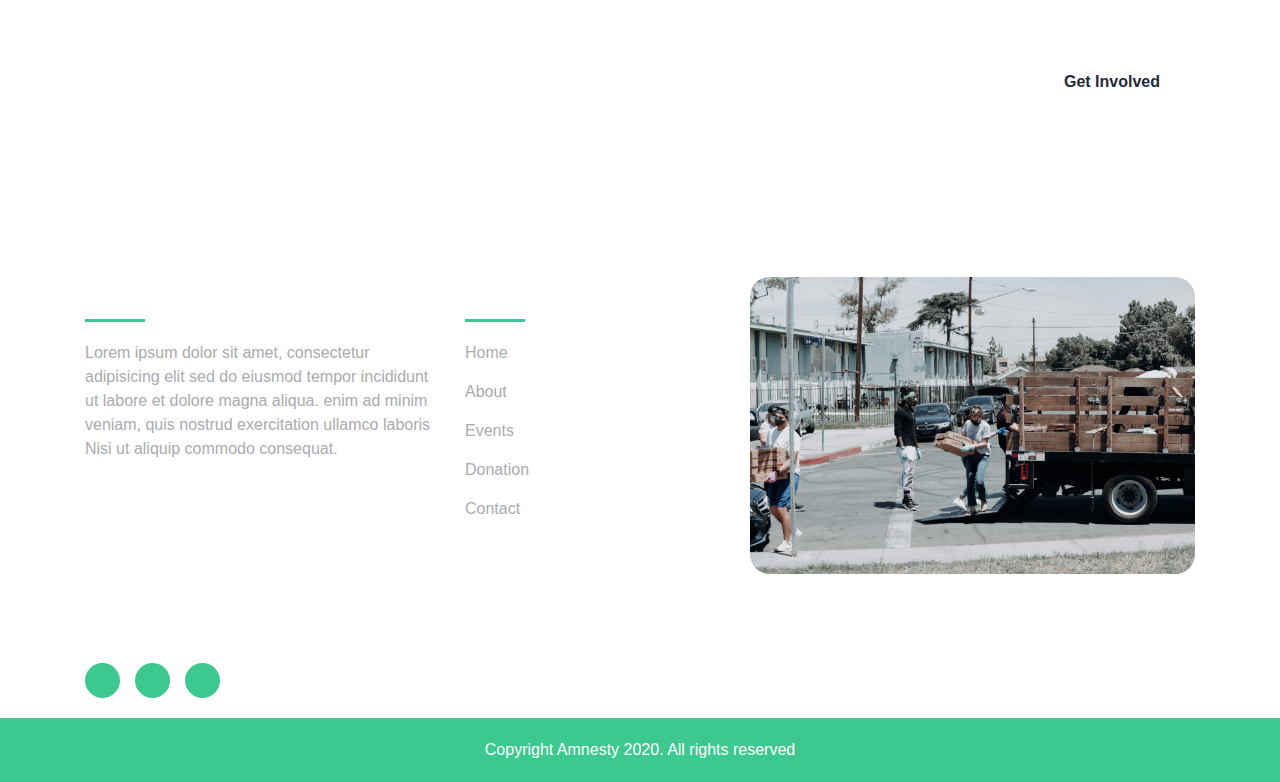
<file: contact.html>
<!DOCTYPE html>
<html lang="en">

  <head>
    <title>Love Us | Nonprofit Organization</title>
    <!-- important metas -->
    <meta charset="utf-8">
    <meta http-equiv="X-UA-Compatible" content="IE=edge">
    <meta name="viewport" content="width=device-width, initial-scale=1">
    <!-- The above 3 meta tags *must* come first in the head; any other head content must come *after* these tags -->

    <!-- other metas -->
    <meta http-equiv="cache-control" content="cache" />
    <meta http-equiv="Content-Type" content="text/html; charset=utf-8">
    <meta name="title" content="love us">
    <meta name="description" content="Love us - is a nonprofit organization that seeks to help everyone">
    <meta name="keywords" content="love us, charity, nonprofit organization, help, people">
    <meta name="robots" content="index, follow">
    <meta name="language" content="English">

    <!-- favicons -->
    <link rel="icon" href="./images/icons/favicon.png" type="image/png">
    <link rel="shortcut icon" href="./images/icons/favicon.png" type="image/png">
    <link rel="apple-touch-icon" href="./images/icons/favicon.png" type="image/png">
    <link rel="apple-touch-icon-precomposed" href="./images/icons/favicon.png" type="image/png">

    <!-- liberaries and frameworks -->
    <!--==========================================================================================-->
    <link rel="stylesheet" type="text/css" href="css/bootstrap.min.css">
    <!--==========================================================================================-->
    <link rel="stylesheet" href="https://pro.fontawesome.com/releases/v5.8.2/css/all.css"
      integrity="sha384-xVVam1KS4+Qt2OrFa+VdRUoXygyKIuNWUUUBZYv+n27STsJ7oDOHJgfF0bNKLMJF" crossorigin="anonymous">
    <!--==========================================================================================-->
    <link rel="stylesheet" href="css/owl.carousel.min.css">
    <link rel="stylesheet" href="css/owl.theme.default.min.css">
    <!--==========================================================================================-->
    <link rel="stylesheet" type="text/css" href="css/contact.css">

    <!--[if lt IE 9]>-->
    <script src="js/html5shiv.min.js"></script>
    <script src="js/respond.min.js"></script>
    <!------------->
  </head>

  <body>

    <!-- start main container -->

    <div class="main_wrapper">

      <!-- start contact section in the top of page -->
      <header class="contact_top">
        <div class="container ">
          <div class="d-flex flex-column flex-md-row justify-content-between">
            <div class="social_buttons">
              <span>Follow us:</span>
              <a href="#"><i class="fab fa-facebook-f"></i></a>
              <a href="#"><i class="fab fa-twitter"></i></a>
              <a href="#"><i class="fab fa-google-plus-g"></i></a>
            </div>
            <div class="phone_mail_contact_wrapper">
              <div class="d-flex flex-column flex-md-row justify-content-start phone_mail_contact">
                <div class="contact_phone">
                  <span><i class="fas fa-phone" style="transform: rotate(90deg);"></i></span>
                  <span>012345678910</span>
                </div>
                <div class="contact_email">
                  <span><i class="fas fa-envelope"></i></span>
                  <span>info@amnesty.com</span>
                </div>
              </div>
            </div>
          </div>
        </div>
      </header>

      <!-- start navbar section in the top of page -->
      <header class="navbar_wrapper sticky-top">
        <nav class="navbar navbar-expand-lg navbar-light bg-light container">
          <a class="navbar-brand" href="index.html">
            <img src="./images/sticky-logo.png" alt="logo">
          </a>
          <button class="navbar-toggler" type="button" data-toggle="collapse" data-target="#navbarNavAltMarkup"
            aria-controls="navbarNavAltMarkup" aria-expanded="false" aria-label="Toggle navigation">
            <i class="fa fa-bars"></i>
          </button>
          <div class="collapse navbar-collapse justify-content-end" id="navbarNavAltMarkup">
            <div class="navbar-nav">
              <a class="nav-item nav-link" href="./index.html">Home</a>
              <a class="nav-item nav-link" href="./about.html">About</a>
              <a class="nav-item nav-link" href="./events.html">Events</a>
              <a class="nav-item nav-link" href="./donation.html">Donation</a>
              <a class="nav-item nav-link" href="./contact.html">Contact</a>
            </div>
            <div class="donate_button_navbar">
              <a href="./donation.html">Donate Now</a>
            </div>
          </div>
        </nav>
      </header>

      <!-- start 'title' section-->
      <div class="title_wrapper container">
        <div class="title_box text-center">
          <p class="hint1">Contact Us</p>
          <h3>Get In Touch</h3>
          <p class="hint2">Cupidatat non proident sunt</p>
        </div>
      </div>

      <!-- start contacts section -->
      <div class="contacts_wrapper container">
        <div class="row">
          <div class="col-12 col-md-6 col-lg-4">
            <div class="contact_card" style="background-color: #4DC78F;">
              <i class="fal fa-map-marker-alt"></i>
              <h5>Our Location</h5>
              <p>16/14 Babor Road, Shyamoly Berlin.</p>
            </div>
          </div>
          <div class="col-12 col-md-6 col-lg-4">
            <div class="contact_card" style="background-color: #B06BED;">
              <i class="fal fa-phone" style="transform: rotate(90deg);"></i>
              <h5>Phone Number</h5>
              <p>(+49) 123 - 456 - 7891</p>
              <p>(+49) 123 - 456 - 7890</p>
            </div>
          </div>
          <div class="col-12 col-md-6 col-lg-4">
            <div class="contact_card" style="background-color: #3FA7F6;">
              <i class="fal fa-envelope-open-text"></i>
              <h5>Email Address</h5>
              <p>info@amnesty.com</p>
              <p>info@example.com</p>
            </div>
          </div>
        </div>
      </div>

      <!-- start map & contact form -->
      <div class="map_form_wrapper container-fluid">
        <div class="row">
          <div class="left_part col-12 col-md-12 col-lg-6" style="background-color: #EDF1F5;">
            <!-- start 'title' section-->
            <div class="title_wrapper container">
              <div class="title_box text-center">
                <p class="hint1">Inquiry</p>
                <h3>Leave A Message</h3>
                <p class="hint2">Cupidatat non proident sunt</p>
              </div>
            </div>
            <form class="needs-validation">
              <div class="row">
                <div class="col-md-6 mb-3">
                  <input type="text" class="form-control" id="firstName" placeholder="Your name" value="" required>
                </div>
                <div class="col-md-6 mb-3">
                  <input type="email" class="form-control" id="email" placeholder="Your email" required>
                </div>
              </div>
              <div class="mb-5">
                <textarea class="form textarea"  placeholder="Write your message" required></textarea>
              </div>
              <button class="btn btn-block" type="submit">Send</button>
            </form>
          </div>
          <div class="right_part col-12 col-md-12 col-lg-6" style="padding: 0;">
            <iframe
              src="https://www.google.com/maps/embed?pb=!1m18!1m12!1m3!1d1700.209196678324!2d13.395740733744017!3d52.520438205741016!2m3!1f0!2f0!3f0!3m2!1i1024!2i768!4f13.1!3m3!1m2!1s0x47a851ddac0eaed1%3A0xf7989d24c1a92205!2sCharity!5e0!3m2!1sen!2sde!4v1607213745008!5m2!1sen!2sde"
              width="100%" height="100%" frameborder="0" style="border:0;" allowfullscreen="" aria-hidden="false"
              tabindex="0"></iframe>
          </div>
        </div>
      </div>

      <!-- start 'become a volunteer' -->
      <div class="become_volunteer_wrapper container-fluid">
        <div class="container">
          <div class="row d-flex justify-content-between" style="align-items: center">
            <h3 class="">Become A Volunteer</h3>
            <div class="get_involved__button ">
              <a href="./contact.html">Get Involved</a>
            </div>
          </div>
        </div>
      </div>

      <!-- start footer -->
      <div id="contactus-box" class="container-fluid">
        <div class="container">
          <div class="row" id="main-box">
            <div class="col-lg-4 col-md-4 col-sm-12 col-12" id="left">
              <h4>Amnesty</h4>
              <p>Lorem ipsum dolor sit amet, consectetur adipisicing elit sed do eiusmod tempor incididunt ut labore
                et dolore magna aliqua. enim ad minim veniam, quis nostrud exercitation ullamco laboris Nisi ut aliquip
                commodo consequat.</p>
              <div id="contact">
                <div><span><i class="fas fa-map-marker-alt"></i></span>
                  Germany - Berlin
                </div>
                <div><span><i class="fas fa-envelope"></i></span>
                  <a href="mailto:info@amnesty.com" target="_blank" title="send email">info@amnesty.com</a>
                </div>
                <div><span><i class="fas fa-phone" style="transform: rotate(90deg);"></i></span>
                  <a href="tel:012345678910">012345678910</a>
                </div>
              </div>
              <div id="social-icons">
                <div>
                  <div>
                    <a href="#"><i class="fab fa-facebook-f"></i></a>
                  </div>
                  <div>
                    <a href="#"><i class="fab fa-twitter"></i></a>
                  </div>
                  <div>
                    <a href="#"><i class="fab fa-google-plus-g"></i></a>
                  </div>
                </div>
              </div>
            </div>
            <div class="col-lg-3 col-md-3 col-sm-12 col-12" id="mid">
              <h4>Useful Link</h4>
              <div id="links">
                <div><a href="./index.html" data-value="main-box">Home</a></div>
                <div><a href="./about.html" data-value="profile-box">About</a></div>
                <div><a href="./events.html" data-value="services-box">Events</a></div>
                <div><a href="./donation.html" data-value="clients-box">Donation</a></div>
                <div><a href="./contact.html" data-value="portifilo-box">Contact</a></div>
              </div>
            </div>
            <div class="col-lg-5 col-md-5 col-sm-12 col-12" id="right">
              <img src="images/footer.jpg" alt="contact us">
            </div>
          </div><!-- end of 2 row-->
        </div>
      </div>

      <!-- start button scroll to top -->
      <div class="scroll-to-top">
        <span class="scroll-icon">
          <i class="fa fa-rocket"></i>
        </span>
      </div>

      <!-- start copyright -->
      <div id="copyright" class="container-fluid">
        Copyright Amnesty <i class="fal fa-copyright"></i><span> 2020. All rights reserved</span>
      </div>

    </div>

    <!-- end main container -->

    <!--==========================================================================================-->
    <script src="js/jquery-3.2.1.min.js"></script>
    <!--==========================================================================================-->
    <script src="js/bootstrap.min.js"></script>
    <!--==========================================================================================-->
    <script src="js/owl.carousel.min.js"></script>
    <!--==========================================================================================-->
    <script src="js/app.js"></script>
    <!--==========================================================================================-->
  </body>

</html>
</file>
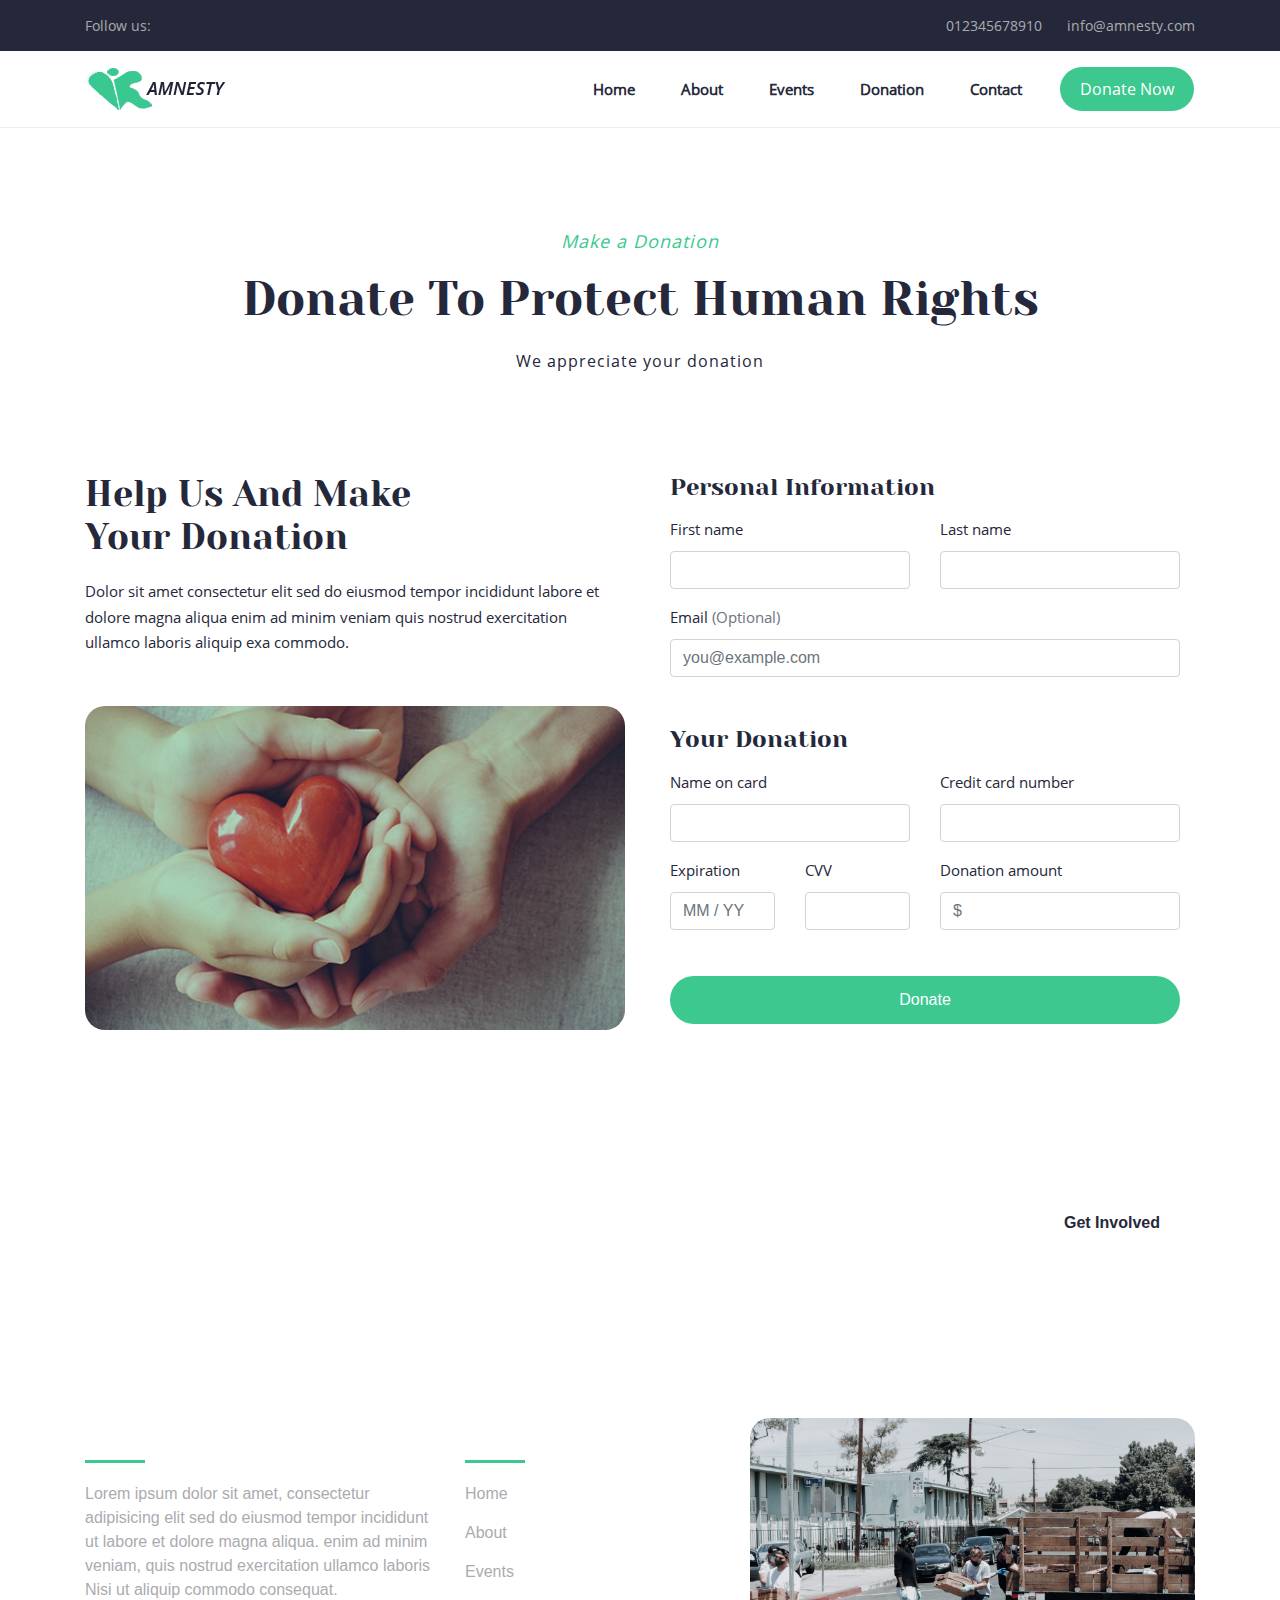
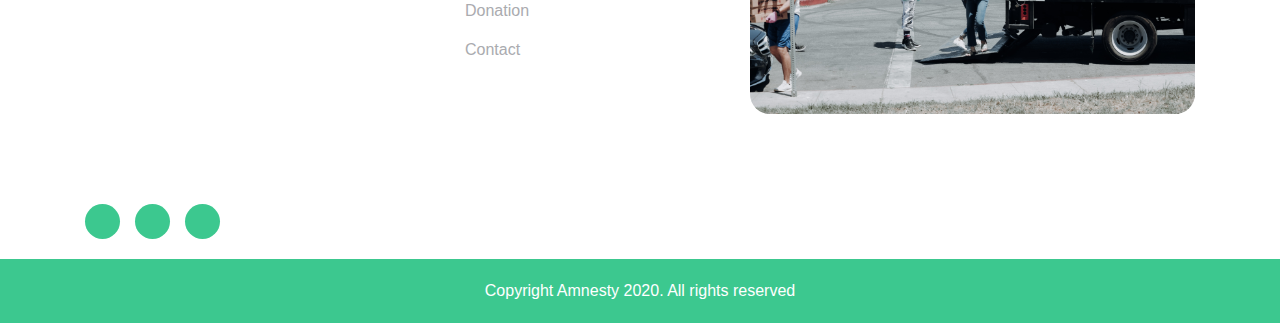
<file: donation.html>
<!DOCTYPE html>
<html lang="en">

  <head>
    <title>Love Us | Nonprofit Organization</title>
    <!-- important metas -->
    <meta charset="utf-8">
    <meta http-equiv="X-UA-Compatible" content="IE=edge">
    <meta name="viewport" content="width=device-width, initial-scale=1">
    <!-- The above 3 meta tags *must* come first in the head; any other head content must come *after* these tags -->

    <!-- other metas -->
    <meta http-equiv="cache-control" content="cache" />
    <meta http-equiv="Content-Type" content="text/html; charset=utf-8">
    <meta name="title" content="love us">
    <meta name="description" content="Love us - is a nonprofit organization that seeks to help everyone">
    <meta name="keywords" content="love us, charity, nonprofit organization, help, people">
    <meta name="robots" content="index, follow">
    <meta name="language" content="English">

    <!-- favicons -->
    <link rel="icon" href="./images/icons/favicon.png" type="image/png">
    <link rel="shortcut icon" href="./images/icons/favicon.png" type="image/png">
    <link rel="apple-touch-icon" href="./images/icons/favicon.png" type="image/png">
    <link rel="apple-touch-icon-precomposed" href="./images/icons/favicon.png" type="image/png">

    <!-- liberaries and frameworks -->
    <!--==========================================================================================-->
    <link rel="stylesheet" type="text/css" href="css/bootstrap.min.css">
    <!--==========================================================================================-->
    <link rel="stylesheet" href="https://pro.fontawesome.com/releases/v5.8.2/css/all.css"
      integrity="sha384-xVVam1KS4+Qt2OrFa+VdRUoXygyKIuNWUUUBZYv+n27STsJ7oDOHJgfF0bNKLMJF" crossorigin="anonymous">
    <!--==========================================================================================-->
    <link rel="stylesheet" href="css/owl.carousel.min.css">
    <link rel="stylesheet" href="css/owl.theme.default.min.css">
    <!--==========================================================================================-->
    <link rel="stylesheet" type="text/css" href="css/donation.css">

    <!--[if lt IE 9]>-->
    <script src="js/html5shiv.min.js"></script>
    <script src="js/respond.min.js"></script>
    <!------------->
  </head>

  <body>

    <!-- start main container -->

    <div class="main_wrapper">

      <!-- start contact section in the top of page -->
      <header class="contact_top">
        <div class="container ">
          <div class="d-flex flex-column flex-md-row justify-content-between">
            <div class="social_buttons">
              <span>Follow us:</span>
              <a href="#"><i class="fab fa-facebook-f"></i></a>
              <a href="#"><i class="fab fa-twitter"></i></a>
              <a href="#"><i class="fab fa-google-plus-g"></i></a>
            </div>
            <div class="phone_mail_contact_wrapper">
              <div class="d-flex flex-column flex-md-row justify-content-start phone_mail_contact">
                <div class="contact_phone">
                  <span><i class="fas fa-phone" style="transform: rotate(90deg);"></i></span>
                  <span>012345678910</span>
                </div>
                <div class="contact_email">
                  <span><i class="fas fa-envelope"></i></span>
                  <span>info@amnesty.com</span>
                </div>
              </div>
            </div>
          </div>
        </div>
      </header>

      <!-- start navbar section in the top of page -->
      <header class="navbar_wrapper sticky-top">
        <nav class="navbar navbar-expand-lg navbar-light bg-light container">
          <a class="navbar-brand" href="index.html">
            <img src="./images/sticky-logo.png" alt="logo">
          </a>
          <button class="navbar-toggler" type="button" data-toggle="collapse" data-target="#navbarNavAltMarkup"
            aria-controls="navbarNavAltMarkup" aria-expanded="false" aria-label="Toggle navigation">
            <i class="fa fa-bars"></i>
          </button>
          <div class="collapse navbar-collapse justify-content-end" id="navbarNavAltMarkup">
            <div class="navbar-nav">
              <a class="nav-item nav-link" href="./index.html">Home</a>
              <a class="nav-item nav-link" href="./about.html">About</a>
              <a class="nav-item nav-link" href="./events.html">Events</a>
              <a class="nav-item nav-link" href="./donation.html">Donation</a>
              <a class="nav-item nav-link" href="./contact.html">Contact</a>
            </div>
            <div class="donate_button_navbar">
              <a href="./donation.html">Donate Now</a>
            </div>
          </div>
        </nav>
      </header>

      <!-- start 'title' section-->
      <div class="title_wrapper container">
        <div class="title_box text-center">
          <p class="hint1">Make a Donation</p>
          <h3>Donate To Protect Human Rights</h3>
          <p class="hint2">We appreciate your donation</p>
        </div>
      </div>

      <!-- start 'main content' -->
      <div class="main_content_wrapper container">
        <div class="row">
          <div class="left_part col-12 col-md-12 col-lg-6">
            <h2>Help Us And Make<br />Your Donation</h2>
            <p>Dolor sit amet consectetur elit sed do eiusmod tempor incididunt labore et
              dolore magna aliqua enim ad minim veniam quis nostrud exercitation ullamco laboris aliquip exa commodo.
            </p>
            <img src="./images/donate-image-1.jpg" alt="donation image" />
          </div>
          <div class="right_part col-12 col-md-12 col-lg-6">
            <div class="container">
              <div class="row">
                <div class="col-12">
                  <h4 class="mb-3">Personal Information</h4>
                  <form class="needs-validation">
                    <div class="row">
                      <div class="col-md-6 mb-3">
                        <label for="firstName">First name</label>
                        <input type="text" class="form-control" id="firstName" placeholder="" value="" required>
                      </div>
                      <div class="col-md-6 mb-3">
                        <label for="lastName">Last name</label>
                        <input type="text" class="form-control" id="lastName" placeholder="" value="" required>
                      </div>
                    </div>
                    <div class="mb-5">
                      <label for="email">Email <span class="text-muted">(Optional)</span></label>
                      <input type="email" class="form-control" id="email" placeholder="you@example.com">
                    </div>
                    <h4 class="mb-3">Your Donation</h4>
                    <div class="row">
                      <div class="col-md-6 mb-3">
                        <label for="cc-name">Name on card</label>
                        <input type="text" class="form-control" id="cc-name" placeholder="" required>
                      </div>
                      <div class="col-md-6 mb-3">
                        <label for="cc-number">Credit card number</label>
                        <input type="text" class="form-control" id="cc-number" placeholder="" required>
                      </div>
                    </div>
                    <div class="row">
                      <div class="col-md-3 mb-3">
                        <label for="cc-expiration">Expiration</label>
                        <input type="text" class="form-control" id="cc-expiration" placeholder="MM / YY" required>
                      </div>
                      <div class="col-md-3 mb-3">
                        <label for="cc-cvv">CVV</label>
                        <input type="text" class="form-control" id="cc-cvv" placeholder="" required>
                      </div>
                      <div class="col-md-6 mb-3">
                        <label for="cc-cvv">Donation amount</label>
                        <input type="text" class="form-control" id="cc-cvv" placeholder="$" required>
                      </div>
                    </div>
                    <button class="btn btn-block" type="submit">Donate</button>
                  </form>
                </div>
              </div>
            </div>
          </div>
        </div>
      </div>

      <!-- start 'become a volunteer' -->
      <div class="become_volunteer_wrapper container-fluid">
        <div class="container">
          <div class="row d-flex justify-content-between" style="align-items: center">
            <h3 class="">Become A Volunteer</h3>
            <div class="get_involved__button ">
              <a href="./contact.html">Get Involved</a>
          </div>
          </div>
        </div>
      </div>

      <!-- start footer -->
      <div id="contactus-box" class="container-fluid">
        <div class="container">
          <div class="row" id="main-box">
            <div class="col-lg-4 col-md-4 col-sm-12 col-12" id="left">
              <h4>Amnesty</h4>
              <p>Lorem ipsum dolor sit amet, consectetur adipisicing elit sed do eiusmod tempor incididunt ut labore
                et dolore magna aliqua. enim ad minim veniam, quis nostrud exercitation ullamco laboris Nisi ut aliquip
                commodo consequat.</p>
              <div id="contact">
                <div><span><i class="fas fa-map-marker-alt"></i></span>
                  Germany - Berlin
                </div>
                <div><span><i class="fas fa-envelope"></i></span>
                  <a href="mailto:info@amnesty.com" target="_blank" title="send email">info@amnesty.com</a>
                </div>
                <div><span><i class="fas fa-phone" style="transform: rotate(90deg);"></i></span>
                  <a href="tel:012345678910">012345678910</a>
                </div>
              </div>
              <div id="social-icons">
                <div>
                  <div>
                    <a href="#"><i class="fab fa-facebook-f"></i></a>
                  </div>
                  <div>
                    <a href="#"><i class="fab fa-twitter"></i></a>
                  </div>
                  <div>
                    <a href="#"><i class="fab fa-google-plus-g"></i></a>
                  </div>
                </div>
              </div>
            </div>
            <div class="col-lg-3 col-md-3 col-sm-12 col-12" id="mid">
              <h4>Useful Link</h4>
              <div id="links">
                <div><a href="./index.html" data-value="main-box">Home</a></div>
                <div><a href="./about.html" data-value="profile-box">About</a></div>
                <div><a href="./events.html" data-value="services-box">Events</a></div>
                <div><a href="./donation.html" data-value="clients-box">Donation</a></div>
                <div><a href="./contact.html" data-value="portifilo-box">Contact</a></div>
              </div>
            </div>
            <div class="col-lg-5 col-md-5 col-sm-12 col-12" id="right">
              <img src="images/footer.jpg" alt="contact us">
            </div>
          </div><!-- end of 2 row-->
        </div>
      </div>

      <!-- start button scroll to top -->
      <div class="scroll-to-top">
        <span class="scroll-icon">
          <i class="fa fa-rocket"></i>
        </span>
      </div>

      <!-- start copyright -->
      <div id="copyright" class="container-fluid">
        Copyright Amnesty <i class="fal fa-copyright"></i><span> 2020. All rights reserved</span>
      </div>

    </div>

    <!-- end main container -->

    <!--==========================================================================================-->
    <script src="js/jquery-3.2.1.min.js"></script>
    <!--==========================================================================================-->
    <script src="js/bootstrap.min.js"></script>
    <!--==========================================================================================-->
    <script src="js/owl.carousel.min.js"></script>
    <!--==========================================================================================-->
    <script src="js/app.js"></script>
    <!--==========================================================================================-->
  </body>

</html>
</file>
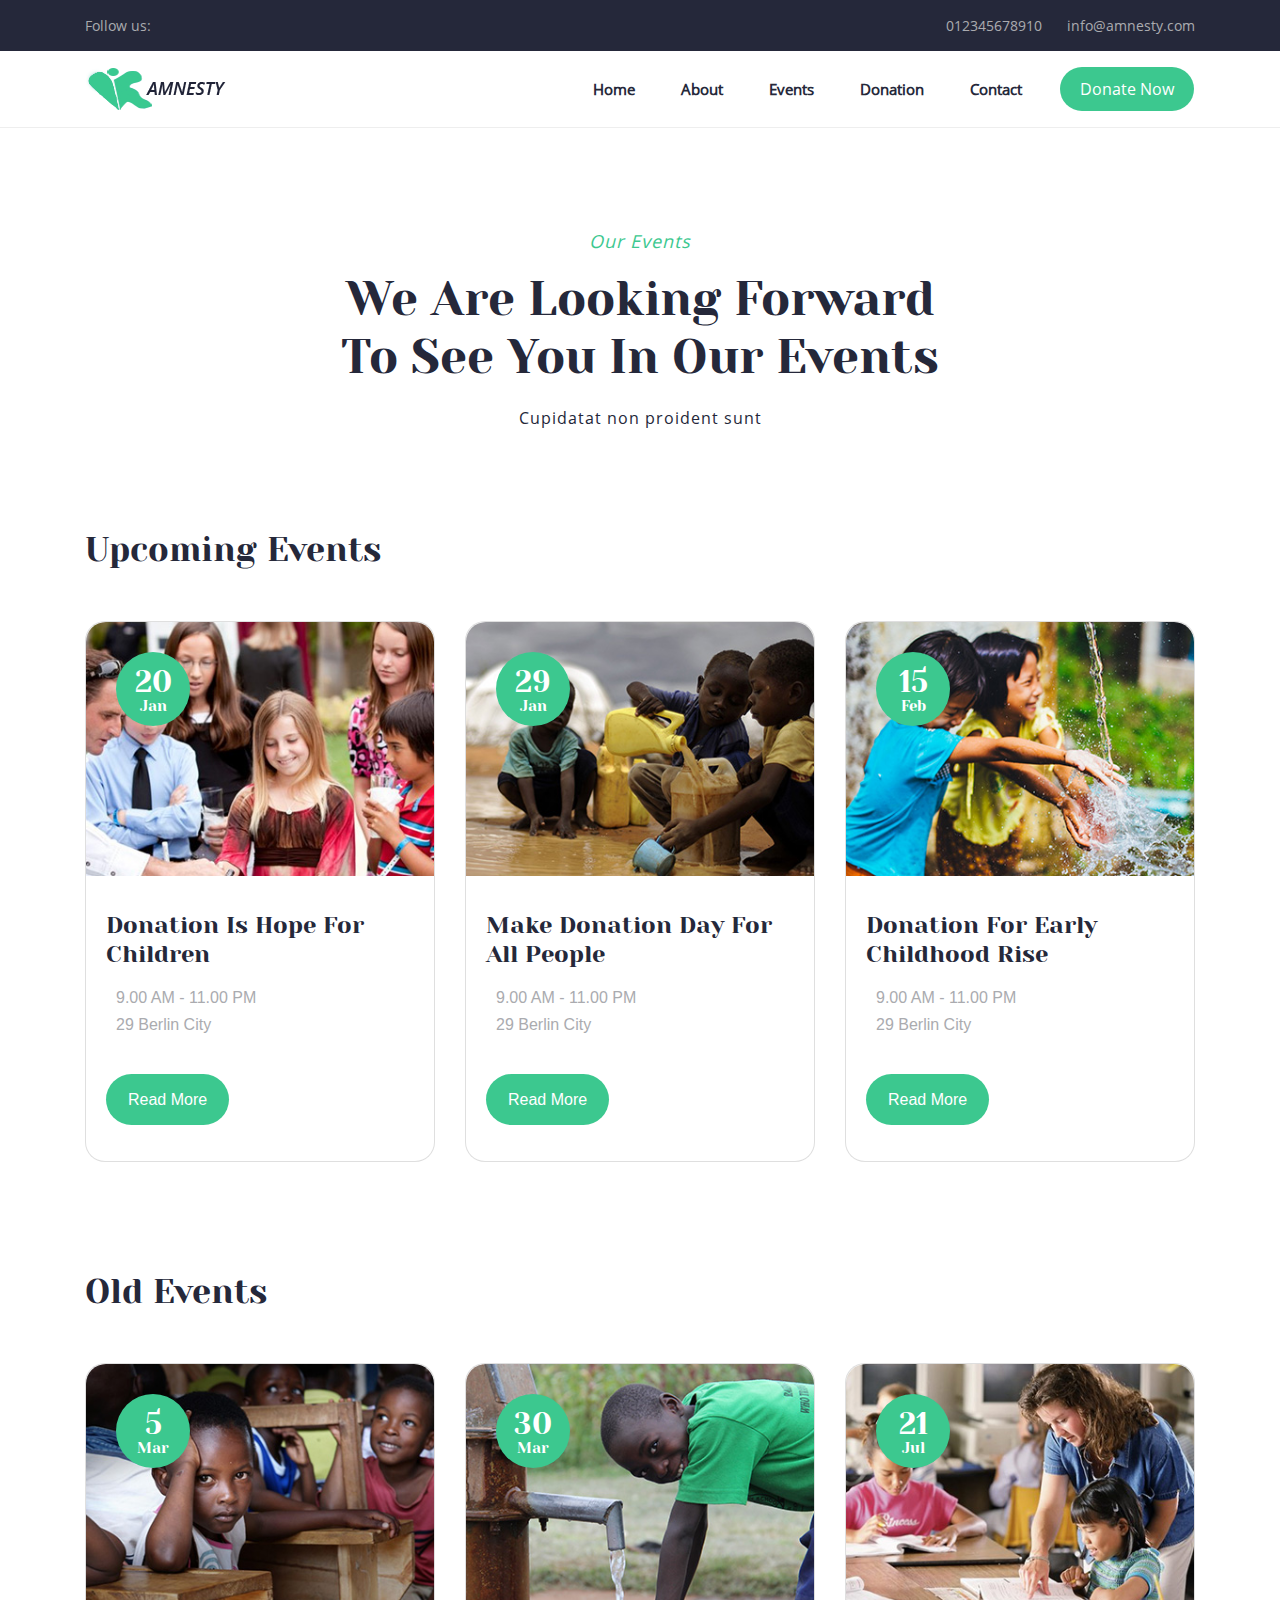
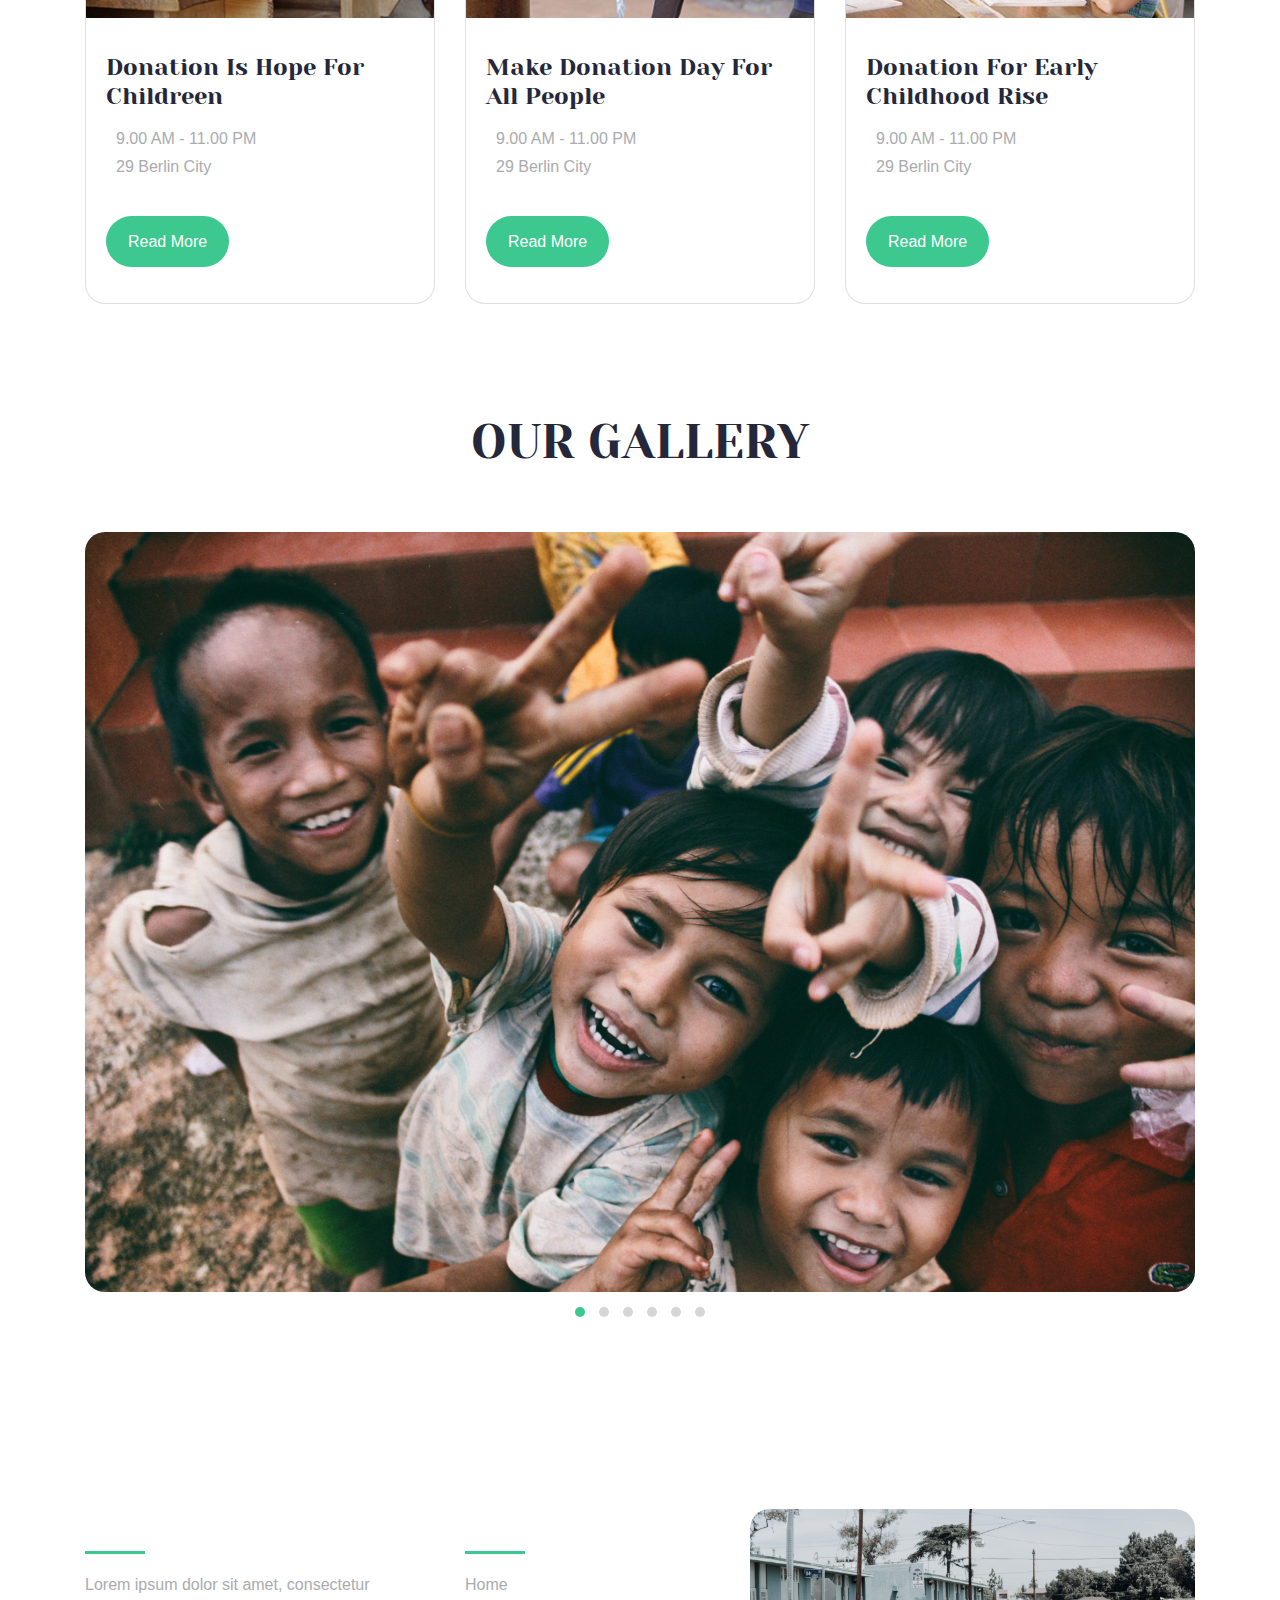
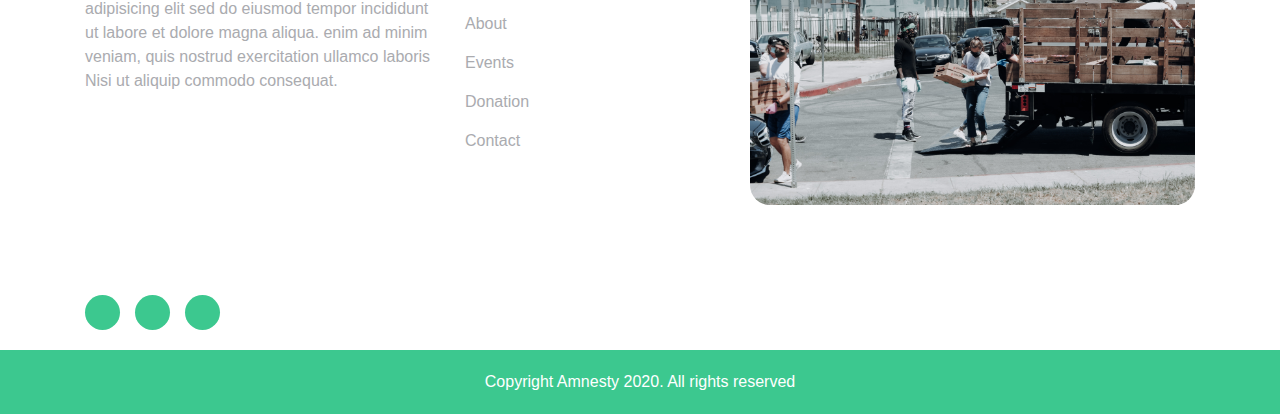
<file: events.html>
<!DOCTYPE html>
<html lang="en">

  <head>
    <title>Love Us | Nonprofit Organization</title>
    <!-- important metas -->
    <meta charset="utf-8">
    <meta http-equiv="X-UA-Compatible" content="IE=edge">
    <meta name="viewport" content="width=device-width, initial-scale=1">
    <!-- The above 3 meta tags *must* come first in the head; any other head content must come *after* these tags -->

    <!-- other metas -->
    <meta http-equiv="cache-control" content="cache" />
    <meta http-equiv="Content-Type" content="text/html; charset=utf-8">
    <meta name="title" content="love us">
    <meta name="description" content="Love us - is a nonprofit organization that seeks to help everyone">
    <meta name="keywords" content="love us, charity, nonprofit organization, help, people">
    <meta name="robots" content="index, follow">
    <meta name="language" content="English">

    <!-- favicons -->
    <link rel="icon" href="./images/icons/favicon.png" type="image/png">
    <link rel="shortcut icon" href="./images/icons/favicon.png" type="image/png">
    <link rel="apple-touch-icon" href="./images/icons/favicon.png" type="image/png">
    <link rel="apple-touch-icon-precomposed" href="./images/icons/favicon.png" type="image/png">

    <!-- liberaries and frameworks -->
    <!--==========================================================================================-->
    <link rel="stylesheet" type="text/css" href="css/bootstrap.min.css">
    <!--==========================================================================================-->
    <link rel="stylesheet" href="https://pro.fontawesome.com/releases/v5.8.2/css/all.css"
      integrity="sha384-xVVam1KS4+Qt2OrFa+VdRUoXygyKIuNWUUUBZYv+n27STsJ7oDOHJgfF0bNKLMJF" crossorigin="anonymous">
    <!--==========================================================================================-->
    <link rel="stylesheet" href="css/owl.carousel.min.css">
    <link rel="stylesheet" href="css/owl.theme.default.min.css">
    <!--==========================================================================================-->
    <link rel="stylesheet" type="text/css" href="css/events.css">

    <!--[if lt IE 9]>-->
    <script src="js/html5shiv.min.js"></script>
    <script src="js/respond.min.js"></script>
    <!------------->
  </head>

  <body>

    <!-- start main container -->

    <div class="main_wrapper">

      <!-- start contact section in the top of page -->
      <header class="contact_top">
        <div class="container ">
          <div class="d-flex flex-column flex-md-row justify-content-between">
            <div class="social_buttons">
              <span>Follow us:</span>
              <a href="#"><i class="fab fa-facebook-f"></i></a>
              <a href="#"><i class="fab fa-twitter"></i></a>
              <a href="#"><i class="fab fa-google-plus-g"></i></a>
            </div>
            <div class="phone_mail_contact_wrapper">
              <div class="d-flex flex-column flex-md-row justify-content-start phone_mail_contact">
                <div class="contact_phone">
                  <span><i class="fas fa-phone" style="transform: rotate(90deg);"></i></span>
                  <span>012345678910</span>
                </div>
                <div class="contact_email">
                  <span><i class="fas fa-envelope"></i></span>
                  <span>info@amnesty.com</span>
                </div>
              </div>
            </div>
          </div>
        </div>
      </header>

      <!-- start navbar section in the top of page -->
      <header class="navbar_wrapper sticky-top">
        <nav class="navbar navbar-expand-lg navbar-light bg-light container">
          <a class="navbar-brand" href="index.html">
            <img src="./images/sticky-logo.png" alt="logo">
          </a>
          <button class="navbar-toggler" type="button" data-toggle="collapse" data-target="#navbarNavAltMarkup"
            aria-controls="navbarNavAltMarkup" aria-expanded="false" aria-label="Toggle navigation">
            <i class="fa fa-bars"></i>
          </button>
          <div class="collapse navbar-collapse justify-content-end" id="navbarNavAltMarkup">
            <div class="navbar-nav">
              <a class="nav-item nav-link" href="./index.html">Home</a>
              <a class="nav-item nav-link" href="./about.html">About</a>
              <a class="nav-item nav-link" href="./events.html">Events</a>
              <a class="nav-item nav-link" href="./donation.html">Donation</a>
              <a class="nav-item nav-link" href="./contact.html">Contact</a>
            </div>
            <div class="donate_button_navbar">
              <a href="./donation.html">Donate Now</a>
            </div>
          </div>
        </nav>
      </header>

      <!-- start 'our events' section-->
      <div class="title_wrapper container">
        <div class="title_box text-center">
          <p class="hint1">Our Events</p>
          <h3>we are looking forward</br>to see you in our events</h3>
          <p class="hint2">Cupidatat non proident sunt</p>
        </div>
      </div>

      <!-- start 'upcoming events' section -->
      <div class="events_wrapper container">
        <h5>Upcoming Events</h5>
        <div class="card_wrapper row">

          <div class="col-sm-12 col-md-6 col-lg-4">
            <div class="card">
              <div class="event_date">
                20
                <span>Jan</span>
              </div>
              <img class="card-img-top" src="./images/event-image-5.jpg" alt="Card image cap">
              <div class="card-body">
                <h5 class="card-title">Donation is Hope for Children</h5>
                <div class="card-date"><i class="far fa-clock"></i><span>9.00 AM - 11.00 PM</span></div>
                <div class="card-date"><i class="fas fa-map-marker-alt"></i><span>29 Berlin City</span></div>
                <div class="card-text">
                  <p>
                    <div class="read_more_button" data-toggle="collapse" data-target="#collapseExample"
                    aria-expanded="false" aria-controls="collapseExample">
                      Read More
                  </div>
                  </p>
                  <div class="collapse" id="collapseExample">
                    <div class="card more_text">
                      Anim pariatur cliche reprehenderit, enim eiusmod high life accusamus terry richardson ad squid.
                      Nihil anim keffiyeh helvetica, craft beer labore wes anderson cred nesciunt sapiente ea proident.
                    </div>
                  </div>
                </div>
              </div>
            </div>
          </div>

          <div class="col-sm-12 col-md-6 col-lg-4">
            <div class="card">
              <div class="event_date">
                29
                <span>Jan</span>
              </div>
              <img class="card-img-top" src="./images/event-image-6.jpg" alt="Card image cap">
              <div class="card-body">
                <h5 class="card-title">Make Donation Day for All People</h5>
                <div class="card-date"><i class="far fa-clock"></i><span>9.00 AM - 11.00 PM</span></div>
                <div class="card-date"><i class="fas fa-map-marker-alt"></i><span>29 Berlin City</span></div>
                <div class="card-text">
                  <p>
                    <div class="read_more_button" data-toggle="collapse" data-target="#collapseExample2"
                    aria-expanded="false" aria-controls="collapseExample2">
                      Read More
                  </div>
                  </p>
                  <div class="collapse" id="collapseExample2">
                    <div class="card more_text">
                      Anim pariatur cliche reprehenderit, enim eiusmod high life accusamus terry richardson ad squid.
                      Nihil anim keffiyeh helvetica, craft beer labore wes anderson cred nesciunt sapiente ea proident.
                    </div>
                  </div>
                </div>
              </div>
            </div>
          </div>

          <div class="col-sm-12 col-md-6 col-lg-4">
            <div class="card">
              <div class="event_date">
                15
                <span>Feb</span>
              </div>
              <img class="card-img-top" src="./images/event-image-7.jpg" alt="Card image cap">
              <div class="card-body">
                <h5 class="card-title">Donation for Early Childhood Rise</h5>
                <div class="card-date"><i class="far fa-clock"></i><span>9.00 AM - 11.00 PM</span></div>
                <div class="card-date"><i class="fas fa-map-marker-alt"></i><span>29 Berlin City</span></div>
                <div class="card-text">
                  <p>
                    <div class="read_more_button" data-toggle="collapse" data-target="#collapseExample3"
                    aria-expanded="false" aria-controls="collapseExample3">
                      Read More
                  </div>
                  </p>
                  <div class="collapse" id="collapseExample3">
                    <div class="card more_text">
                      Anim pariatur cliche reprehenderit, enim eiusmod high life accusamus terry richardson ad squid.
                      Nihil anim keffiyeh helvetica, craft beer labore wes anderson cred nesciunt sapiente ea proident.
                    </div>
                  </div>
                </div>
              </div>
            </div>
          </div>

        </div>
      </div>

      <!-- start 'old events' section -->
      <div class="events_wrapper container">
        <h5>Old Events</h5>
        <div class="card_wrapper row">

          <div class="col-sm-12 col-md-6 col-lg-4">
            <div class="card">
              <div class="event_date">
                5
                <span>Mar</span>
              </div>
              <img class="card-img-top" src="./images/event-image-8.jpg" alt="Card image cap">
              <div class="card-body">
                <h5 class="card-title">Donation is Hope for Childreen</h5>
                <div class="card-date"><i class="far fa-clock"></i><span>9.00 AM - 11.00 PM</span></div>
                <div class="card-date"><i class="fas fa-map-marker-alt"></i><span>29 Berlin City</span></div>
                <div class="card-text">
                  <p>
                    <div class="read_more_button" data-toggle="collapse" data-target="#collapseExample4"
                    aria-expanded="false" aria-controls="collapseExample4">
                      Read More
                  </div>
                  </p>
                  <div class="collapse" id="collapseExample4">
                    <div class="card more_text">
                      Anim pariatur cliche reprehenderit, enim eiusmod high life accusamus terry richardson ad squid.
                      Nihil anim keffiyeh helvetica, craft beer labore wes anderson cred nesciunt sapiente ea proident.
                    </div>
                  </div>
                </div>
              </div>
            </div>
          </div>

          <div class="col-sm-12 col-md-6 col-lg-4">
            <div class="card">
              <div class="event_date">
                30
                <span>Mar</span>
              </div>
              <img class="card-img-top" src="./images/event-image-9.jpg" alt="Card image cap">
              <div class="card-body">
                <h5 class="card-title">Make Donation Day for All People</h5>
                <div class="card-date"><i class="far fa-clock"></i><span>9.00 AM - 11.00 PM</span></div>
                <div class="card-date"><i class="fas fa-map-marker-alt"></i><span>29 Berlin City</span></div>
                <div class="card-text">
                  <p>
                    <div class="read_more_button" data-toggle="collapse" data-target="#collapseExample9"
                    aria-expanded="false" aria-controls="collapseExample9">
                      Read More
                  </div>
                  </p>
                  <div class="collapse" id="collapseExample9">
                    <div class="card more_text">
                      Anim pariatur cliche reprehenderit, enim eiusmod high life accusamus terry richardson ad squid.
                      Nihil anim keffiyeh helvetica, craft beer labore wes anderson cred nesciunt sapiente ea proident.
                    </div>
                  </div>
                </div>
              </div>
            </div>
          </div>

          <div class="col-sm-12 col-md-6 col-lg-4">
            <div class="card">
              <div class="event_date">
                21
                <span>Jul</span>
              </div>
              <img class="card-img-top" src="./images/event-image-10.jpg" alt="Card image cap">
              <div class="card-body">
                <h5 class="card-title">Donation for Early Childhood Rise</h5>
                <div class="card-date"><i class="far fa-clock"></i><span>9.00 AM - 11.00 PM</span></div>
                <div class="card-date"><i class="fas fa-map-marker-alt"></i><span>29 Berlin City</span></div>
                <div class="card-text">
                  <p>
                    <div class="read_more_button" data-toggle="collapse" data-target="#collapseExample8"
                    aria-expanded="false" aria-controls="collapseExample8">
                      Read More
                  </div>
                  </p>
                  <div class="collapse" id="collapseExample8">
                    <div class="card more_text">
                      Anim pariatur cliche reprehenderit, enim eiusmod high life accusamus terry richardson ad squid.
                      Nihil anim keffiyeh helvetica, craft beer labore wes anderson cred nesciunt sapiente ea proident.
                    </div>
                  </div>
                </div>
              </div>
            </div>
          </div>

        </div>
      </div>

      <!-- start 'Photo gallery' section -->
      <div class="gallery_wrapper container">
        <h3>OUR GALLERY</h3>
        <div class="owl-carousel owl-theme events_gallery">
          <div class="image_box row item">
            <img src="./images/gallery1.jpg" />
          </div>
          <div class="image_box row item">
            <img src="./images/gallery2.jpg" />
          </div>
          <div class="image_box row item">
            <img src="./images/gallery3.jpg" />
          </div>
          <div class="image_box row item">
            <img src="./images/gallery4.jpg" />
          </div>
          <div class="image_box row item">
            <img src="./images/gallery5.jpg" />
          </div>
          <div class="image_box row item">
            <img src="./images/gallery6.jpg" />
          </div>
        </div>
      </div>

      <!-- start footer -->
      <div id="contactus-box" class="container-fluid">
        <div class="container">
          <div class="row" id="main-box">
            <div class="col-lg-4 col-md-4 col-sm-12 col-12" id="left">
              <h4>Amnesty</h4>
              <p>Lorem ipsum dolor sit amet, consectetur adipisicing elit sed do eiusmod tempor incididunt ut labore
                et dolore magna aliqua. enim ad minim veniam, quis nostrud exercitation ullamco laboris Nisi ut aliquip
                commodo consequat.</p>
              <div id="contact">
                <div><span><i class="fas fa-map-marker-alt"></i></span>
                  Germany - Berlin
                </div>
                <div><span><i class="fas fa-envelope"></i></span>
                  <a href="mailto:info@amnesty.com" target="_blank" title="send email">info@amnesty.com</a>
                </div>
                <div><span><i class="fas fa-phone" style="transform: rotate(90deg);"></i></span>
                  <a href="tel:012345678910">012345678910</a>
                </div>
              </div>
              <div id="social-icons">
                <div>
                  <div>
                    <a href="#"><i class="fab fa-facebook-f"></i></a>
                  </div>
                  <div>
                    <a href="#"><i class="fab fa-twitter"></i></a>
                  </div>
                  <div>
                    <a href="#"><i class="fab fa-google-plus-g"></i></a>
                  </div>
                </div>
              </div>
            </div>
            <div class="col-lg-3 col-md-3 col-sm-12 col-12" id="mid">
              <h4>Useful Link</h4>
              <div id="links">
                <div><a href="./index.html" data-value="main-box">Home</a></div>
                <div><a href="./about.html" data-value="profile-box">About</a></div>
                <div><a href="./events.html" data-value="services-box">Events</a></div>
                <div><a href="./donation.html" data-value="clients-box">Donation</a></div>
                <div><a href="./contact.html" data-value="portifilo-box">Contact</a></div>
              </div>
            </div>
            <div class="col-lg-5 col-md-5 col-sm-12 col-12" id="right">
              <img src="images/footer.jpg" alt="contact us">
            </div>
          </div><!-- end of 2 row-->
        </div>
      </div>

      <!-- start button scroll to top -->
      <div class="scroll-to-top">
        <span class="scroll-icon">
          <i class="fa fa-rocket"></i>
        </span>
      </div>

      <!-- start copyright -->
      <div id="copyright" class="container-fluid">
        Copyright Amnesty <i class="fal fa-copyright"></i><span> 2020. All rights reserved</span>
      </div>

    </div>

    <!-- end main container -->

    <!--==========================================================================================-->
    <script src="js/jquery-3.2.1.min.js"></script>
    <!--==========================================================================================-->
    <script src="js/bootstrap.min.js"></script>
    <!--==========================================================================================-->
    <script src="js/owl.carousel.min.js"></script>
    <!--==========================================================================================-->
    <script src="js/app.js"></script>
    <!--==========================================================================================-->
  </body>

</html>
</file>
<file: css/index.css>
@import "./shared.css";

/* start contact section at top of page */
.contact_top {
    background-color: var(--darkMainColor);
    padding: 15px 0;
    font-family: var(--bodyFont);
    color: var(--typoSecondaryColor);
    font-size: 14px;
}

.social_buttons span {
    margin-right: 15px;
}

.social_buttons a {
    margin-right: 10px;
    cursor: pointer;
    color: var(--typoSecondaryColor);
}

.social_buttons a:hover>i {
    color: var(--lightMainColor) !important;
}

.phone_mail_contact div span i {
    margin-right: 5px;
    color: var(--lightMainColor);
}

.contact_phone {
    margin-right: 20px;
}

@media screen and (max-width:767px) {
    .contact_top {
        text-align: center;
    }

    .social_buttons {
        margin-bottom: 10px;
    }

    .phone_mail_contact div {
        margin-bottom: 5px;
    }
}

/* end contact section at top of page */

/* start navbar section at top of page */
.navbar_wrapper {
    background-color: white;
    font-family: var(--bodyFont);
    border-bottom: 1px solid #eee;
}

.navbar_wrapper .navbar {
    background-color: white !important;
}

nav #navbarNavAltMarkup .navbar-nav a {
    font-size: 15px;
    line-height: 30px;
    font-weight: 600;
    color: var(--darkMainColor);
    margin-left: 30px;
}

nav #navbarNavAltMarkup .navbar-nav a:hover {
    color: var(--lightMainColor);
}

nav #navbarNavAltMarkup .donate_button_navbar {
    background: var(--lightMainColor);
    padding: 10px 20px;
    border-radius: 50px;
    cursor: pointer;
    margin-left: 30px;
    text-align: center;
    transition: all ease-in-out .2s;
}

nav #navbarNavAltMarkup .donate_button_navbar:hover {
    background-color: var(--darkMainColor);
}


nav #navbarNavAltMarkup .donate_button_navbar a {
    color: white;
}

nav #navbarNavAltMarkup .donate_button_navbar a:hover {
    text-decoration: none;
}

/* style menu button in mobile view */
.navbar-light .navbar-toggler {
    border: 0;
    outline: 0;
}

.navbar-light .navbar-toggler:focus {
    border: 0;
    outline: 0;
}

.navbar-light .navbar-toggler i {
    color: var(--darkMainColor);
    font-size: 25px;
}

/* end navbar section at top of page */

/* start slideshow edit */

.carousel-item .carousel-caption {
    transform: translateY(50%);
    bottom: 50%;
}

.carousel-item .carousel-caption h5 {
    font-family: var(--headlineFont);
    font-size: 64px;
    margin-bottom: 20px;
    color: #ffffff;
}

.carousel-item .carousel-caption p {
    font-size: 20px;
    line-height: 1.6em;
    color: #ffffff;
    font-weight: 400;
}

.carousel-item img {
    filter: brightness(0.5);
}

@media screen and (max-width:767px) {

    .carousel-item img {
        object-fit: cover;
        height: 300px;
    }

    .carousel-item .carousel-caption h5 {
        font-size: 25px;
        margin-bottom: 10px;
    }

    .carousel-item .carousel-caption p {
        font-size: 14px;
    }
}

/* end slideshow edit */

/* start 'who we are' section */

.who_we_are_wrapper {
    padding-top: 100px;
    padding-bottom: 100px;
}

.who_we_are_wrapper .left_part h3 {
    font-family: var(--headlineFont);
    font-size: 48px;
    line-height: 1.2em;
    font-weight: 400;
    text-transform: capitalize;
    color: var(--darkMainColor);
    margin-bottom: 20px;
}

.who_we_are_wrapper .left_part p {
    font-size: 16px;
    color: var(--darkMainColor);
    line-height: 1.7em;
    font-weight: 400;
}

.who_we_are_wrapper .left_part .who_we_are_button {
    background: var(--lightMainColor);
    padding: 12px 22px;
    border-radius: 50px;
    cursor: pointer;
    text-align: center;
    transition: all ease-in-out .2s;
    display: inline-block;
}

.who_we_are_wrapper .left_part .who_we_are_button:hover {
    background-color: var(--darkMainColor);
}


.who_we_are_wrapper .left_part .who_we_are_button a {
    color: white;
}

.who_we_are_wrapper .left_part .who_we_are_button a:hover {
    text-decoration: none;
}

.who_we_are_wrapper .right_part img {
    width: 100%;
    object-fit: cover;
    height: 85%;
    border-radius: 20px;
}

@media screen and (max-width:767px) {
    .who_we_are_wrapper {
        padding-bottom: 70px;
    }

    .who_we_are_wrapper .left_part h3 {
        font-size: 36px;
    }

    .who_we_are_wrapper .left_part {
        margin-bottom: 30px;
        text-align: center;
    }
}

/* end 'who we are' section */

/* start 'latest news section */

.latest_news_wrapper {
    margin-bottom: 100px;
}

.latest_news_wrapper h3 {
    font-family: var(--headlineFont);
    font-size: 48px;
    line-height: 1.2em;
    font-weight: 400;
    text-transform: capitalize;
    color: var(--darkMainColor);
    margin-bottom: 80px;
    text-align: center;
}

.latest_news_wrapper .card {
    margin-bottom: 40px;
    border-radius: 20px;
}

.latest_news_wrapper .card img {
    border-top-left-radius: 20px;
    border-top-right-radius: 20px;
}

.latest_news_wrapper .card .card-body {
    min-height: 285px;
    border-bottom-left-radius: 20px;
    border-bottom-right-radius: 20px;
}

.latest_news_wrapper .card .card-body .card-date i {
    color: var(--lightMainColor);
    margin-right: 10px;
}

.latest_news_wrapper .card .card-body .card-date span {
    font-size: 16px;
    color: var(--typoSecondaryColor);
    line-height: 1.7em;
}

.latest_news_wrapper .card .card-body .card-title {
    font-family: var(--headlineFont);
    font-size: 24px;
    font-weight: 400;
    color: var(--darkMainColor);
    margin-bottom: 15px;
    margin-top: 15px;
}

.latest_news_wrapper .card .card-body .card-text {
    font-size: 16px;
    color: var(--darkMainColor);
    line-height: 1.7em;
    font-weight: 400;
}

@media screen and (max-width: 767px) {
    .latest_news_wrapper h3 {
        font-size: 36px;
    }
}

/* end 'latest news section */

/* start 'our blogs' section */
.blog_wrapper {
    margin-bottom: 100px;
}

.blog_wrapper h3 {
    font-family: var(--headlineFont);
    font-size: 48px;
    line-height: 1.2em;
    font-weight: 400;
    text-transform: capitalize;
    color: var(--darkMainColor);
    margin-bottom: 80px;
    text-align: center;
}

.blog_box .blog_left_part h4 {
    font-family: var(--headlineFont);
    line-height: 1.2em;
    font-weight: 400;
    color: var(--darkMainColor);
    margin-bottom: 0;
}

.blog_box .blog_left_part p {
    font-size: 16px;
    color: var(--darkMainColor);
    line-height: 1.7em;
    font-weight: 400;
    margin-top: 20px;
}

.blog_box .blog_right_part .blog_comment_box {
    margin-bottom: 20px;
}

.blog_box .blog_right_part .blog_comment_box .user_image {
    border-radius: 50%;
    margin-right: 10px;
}

.blog_box .blog_right_part .blog_comment_box img {
    border-radius: 50%;
    width: 50px;
}

.blog_box .blog_right_part .blog_comment_box .user_data h6 {
    margin-bottom: 0;
}

.blog_box .blog_right_part .blog_comment_box .user_data span {
    font-size: 12px;
    margin-bottom: 10px;
    display: inline-block;
}

.blog_box .blog_right_part .blog_comment_box .user_data p {
    font-size: 14px;
    color: var(--darkMainColor);
}

.owl-theme .owl-dots .owl-dot.active span,
.owl-theme .owl-dots .owl-dot:hover span {
    background: var(--lightMainColor);
}

.owl-dots button.owl-dot:focus {
    outline: none;
}

@media screen and (max-width: 767px) {
    .blog_wrapper h3 {
        font-size: 36px;
    }

    .blog_box .blog_left_part {
        margin-bottom: 30px;
    }
}

/* end 'our blogs' section */

/* start 'our sponsor' section */

.sponsor_wrapper {
    margin-bottom: 100px;
}

.sponsor_wrapper h3 {
    font-family: var(--headlineFont);
    font-size: 48px;
    line-height: 1.2em;
    font-weight: 400;
    text-transform: capitalize;
    color: var(--darkMainColor);
    margin-bottom: 80px;
    text-align: center;
}

.sponsor_wrapper h3 i {
    color: var(--lightMainColor);
    margin-left: 10px;
}

.sponsor_box {
    margin-bottom: 50px;
}

.sponsor_box img {
    height: 100px;
    width: 100%;
    object-fit: contain;
}

@media screen and (max-width: 767px) {
    .sponsor_wrapper h3 {
        font-size: 36px;
    }
}

/* end 'our sponsor' section */

/* start 'footer' */

#contactus-box {
    background-color: var(--footerBackground);
    color: #fff;
    padding-bottom: 20px;
    padding-top: 80px;
}

#contactus-box h4 {
    line-height: 1.2em;
    font-weight: 400;
    margin-bottom: 30px;
    padding-bottom: 10px;
    font-size: 20px;
    text-transform: uppercase;
    font-family: var(--headlineFont);
}

#contactus-box h4::before {
    position: absolute;
    content: '';
    top: 42px;
    width: 60px;
    height: 3px;
    background-color: var(--lightMainColor);
}

#contactus-box #left p {
    font-size: 16px;
    line-height: 1.5;
    font-size: 16px;
    color: var(--typoSecondaryColor);
}

#contactus-box #left #contact {
    margin-top: 50px;
    color: #fff;
}

#contactus-box #left #contact a {
    color: #fff;
}

#contactus-box #left #contact a:hover {
    text-decoration: none;
}

#contactus-box #left #contact div {
    margin-bottom: 20px;
}

#contactus-box #left #contact span {
    width: 30px;
    height: 30px;
    margin-right: 15px;
}

#contactus-box #left #contact span>i {
    color: var(--lightMainColor);
}

#contactus-box #left #social-icons {
    margin-top: 40px;
}

#contactus-box #left #social-icons div>div {
    float: left;
    padding-right: 20px;
    width: 50px;
}

#contactus-box #left #social-icons a:hover {
    text-decoration: none;
}

#contactus-box #left #social-icons i {
    background-color: var(--lightMainColor);
    color: #fff;
    display: flex;
    border-radius: 50%;
    width: 35px;
    height: 35px;
    align-items: center;
    justify-content: center;
    -webkit-transition: all 1s ease-in-out;
    -o-transition: all 1s ease-in-out;
    transition: all 1s ease-in-out;
}

#contactus-box #left #social-icons i:hover {
    cursor: pointer;
    -ms-transform: rotate(360deg);
    -webkit-transform: rotate(360deg);
    transform: rotate(360deg);
}

#contactus-box #mid a {
    display: inline-block;
    color: var(--typoSecondaryColor);
    text-decoration: none;
    cursor: pointer;
    margin-bottom: 15px;
    font-size: 16px;
}

#contactus-box #mid a:hover {
    color: var(--lightMainColor);
}

#contactus-box #right img {
    width: 100%;
    height: auto;
    border-radius: 20px;
    object-fit: cover;
}

#copyright {
    padding-bottom: 20px;
    padding-top: 20px;
    text-align: center;
    background-color: var(--lightMainColor);
    color: #fff;
}

/* start scroll to top button */
.scroll-to-top {
    height: 60px;
    width: 60px;
    position: fixed;
    bottom: 60px;
    right: 5%;
    display: none;
    z-index: 99999;
    cursor: pointer;
    text-align: center;
    border-radius: 50%;
    background-color: var(--lightMainColor);
    line-height: 60px;
    border: 2px solid var(--darkMainColor);
}

.scroll-to-top .scroll-icon {
    font-size: 31px;
    color: var(--dark_blue_color);
    display: inline-block;
    -webkit-transform: rotate(-45deg);
    -ms-transform: rotate(-45deg);
    transform: rotate(-45deg);
}

@media (max-width:767px) {
    #contactus-box #left {
        margin-bottom: 20px;
    }

    #contactus-box #mid {
        margin-bottom: 30px;
    }

    #contactus-box #mid img {
        max-width: 50%;
        margin-top: 30px;
    }

    #contactus-box #main-box {
        display: -webkit-box;
        display: -ms-flexbox;
        display: flex;
        -webkit-box-orient: vertical;
        -webkit-box-direction: reverse;
        -ms-flex-direction: column-reverse;
        flex-direction: column-reverse;
    }

    #contactus-box #right img {
        margin-bottom: 70px;
        margin-top: 0;
    }
}

/* end 'footer' */
</file>
<file: css/about.css>
@import "./shared.css";

/* start contact section at top of page */
.contact_top {
    background-color: var(--darkMainColor);
    padding: 15px 0;
    font-family: var(--bodyFont);
    color: var(--typoSecondaryColor);
    font-size: 14px;
}

.social_buttons span {
    margin-right: 15px;
}

.social_buttons a {
    margin-right: 10px;
    cursor: pointer;
    color: var(--typoSecondaryColor);
}

.social_buttons a:hover>i {
    color: var(--lightMainColor) !important;
}

.phone_mail_contact div span i {
    margin-right: 5px;
    color: var(--lightMainColor);
}

.contact_phone {
    margin-right: 20px;
}

@media screen and (max-width:767px) {
    .contact_top {
        text-align: center;
    }

    .social_buttons {
        margin-bottom: 10px;
    }

    .phone_mail_contact div {
        margin-bottom: 5px;
    }
}

/* end contact section at top of page */

/* start navbar section at top of page */
.navbar_wrapper {
    background-color: white;
    font-family: var(--bodyFont);
    border-bottom: 1px solid #eee;
}

.navbar_wrapper .navbar {
    background-color: white !important;
}

nav #navbarNavAltMarkup .navbar-nav a {
    font-size: 15px;
    line-height: 30px;
    font-weight: 600;
    color: var(--darkMainColor);
    margin-left: 30px;
}

nav #navbarNavAltMarkup .navbar-nav a:hover {
    color: var(--lightMainColor);
}

nav #navbarNavAltMarkup .donate_button_navbar {
    background: var(--lightMainColor);
    padding: 10px 20px;
    border-radius: 50px;
    cursor: pointer;
    margin-left: 30px;
    text-align: center;
    transition: all ease-in-out .2s;
}

nav #navbarNavAltMarkup .donate_button_navbar:hover {
    background-color: var(--darkMainColor);
}


nav #navbarNavAltMarkup .donate_button_navbar a {
    color: white;
}

nav #navbarNavAltMarkup .donate_button_navbar a:hover {
    text-decoration: none;
}

/* style menu button in mobile view */
.navbar-light .navbar-toggler {
    border: 0;
    outline: 0;
}

.navbar-light .navbar-toggler:focus {
    border: 0;
    outline: 0;
}

.navbar-light .navbar-toggler i {
    color: var(--darkMainColor);
    font-size: 25px;
}

/* end navbar section at top of page --------------------------------------------------------*/


/* start 'who we are' section */

.what_we_do_wrapper{
    margin-top: 100px;
    margin-bottom: 100px;
}

.what_we_do_wrapper .image_box img{
    width: 100%;
    min-width: 100%;
    height: auto;
    object-fit: cover;
}

.title_box {
    margin-bottom: 80px;
}

.title_box .hint1{
    font-size: 18px;
    font-weight: 400;
    font-style: italic;
    font-family: var(--bodyFont);
    letter-spacing: 1px;
    color: var(--lightMainColor);
}

.title_box h3{
    font-family: var(--headlineFont);
    font-size: 48px;
    line-height: 1.2em;
    font-weight: 400;
    text-transform: capitalize;
    color: var(--darkMainColor);
    margin-bottom: 20px;
}

.title_box .hint2{
    font-size: 16px;
    font-weight: 400;
    font-family: var(--bodyFont);
    letter-spacing: 1px;
    color: var(--darkMainColor);
}

.what_we_do_wrapper .services{
    margin-bottom: 30px;
}

.what_we_do_wrapper .service_box .icon{
    width: 50px;
    height: 50px;
    margin-bottom: 20px;
}

.what_we_do_wrapper .service_box .icon img{
    height: 100%;
    width: auto;
    object-fit: contain;
}

.what_we_do_wrapper .service_box h5{
    font-size: 24px;
    line-height: 1.2em;
    font-family: var(--headlineFont);
    color: var(--darkMainColor);
}

.what_we_do_wrapper .service_box p{
    font-size: 15px;
    color: var(--darkMainColor);
    line-height: 1.7em;
    font-weight: 400;
}

@media screen and (max-width:767px) {
    .title_box h3 {
        font-size: 36px;
    }

    .what_we_do_wrapper .service_box{
        margin-bottom: 20px;
    }

    .what_we_do_wrapper .service_box .icon{
        margin: 0 auto 20px;
    }

    .what_we_do_wrapper .service_box h5{
        text-align: center;
    }
}

/* end 'who we are' section */

/* start 'our mission' section */

.our_mission_wrapper {
    padding-bottom: 100px;
}

.our_mission_wrapper .left_part h3 {
    font-family: var(--headlineFont);
    font-size: 48px;
    line-height: 1.2em;
    font-weight: 400;
    text-transform: capitalize;
    color: var(--darkMainColor);
    margin-bottom: 20px;
}

.our_mission_wrapper .left_part p {
    font-size: 16px;
    color: var(--darkMainColor);
    line-height: 1.7em;
    font-weight: 400;
}

.our_mission_wrapper .left_part .our_mission_button {
    background: var(--lightMainColor);
    padding: 12px 22px;
    border-radius: 50px;
    cursor: pointer;
    text-align: center;
    transition: all ease-in-out .2s;
    display: inline-block;
}

.our_mission_wrapper .left_part .our_mission_button:hover {
    background-color: var(--darkMainColor);
}


.our_mission_wrapper .left_part .our_mission_button a {
    color: white;
}

.our_mission_wrapper .left_part .our_mission_button a:hover {
    text-decoration: none;
}

.our_mission_wrapper .right_part img {
    width: 100%;
    object-fit: cover;
    height: 85%;
    border-radius: 20px;
}

@media screen and (max-width:767px) {
    .our_mission_wrapper {
        padding-bottom: 70px;
        padding-top: 0;
    }

    .our_mission_wrapper .left_part h3 {
        font-size: 36px;
    }

    .our_mission_wrapper .left_part {
        margin-bottom: 30px;
        text-align: center;
    }
}

/* end 'our mission' section */

/* start 'Volunteer' section */
.volunteer_wrapper{
    margin-bottom: 100px;
}

.volunteer_wrapper .card .card-body h5{
    font-family: var(--headlineFont);
    color: var(--darkMainColor);
    font-size: 24px;
    font-weight: 400;
    text-transform: capitalize;
    text-align: center;
}

.volunteer_wrapper .card{
    border-radius: 20px;
}

.volunteer_wrapper .card .card-img-top{
    border-top-left-radius: 20px;
    border-top-right-radius: 20px;
}

.volunteer_wrapper .card .card-body p{
    text-align: center;
    color: var(--typoSecondaryColor);
    font-size: 15px;
}

.volunteer_wrapper #social-icons {
    margin-top: 30px;
    height: 35px;
}

.volunteer_wrapper #social-icons div {
    height: 35px;
    display: flex;
    justify-content: center;
    flex-direction: row;
}

.volunteer_wrapper #social-icons div>div {
    float: left;
    padding-right: 20px;
    width: 50px;
}

.volunteer_wrapper #social-icons div>div:last-child{
    padding-right: 0;
}

.volunteer_wrapper #social-icons a:hover {
    text-decoration: none;
}

.volunteer_wrapper #social-icons i {
    background-color: var(--lightMainColor);
    color: #fff;
    display: flex;
    border-radius: 50%;
    width: 35px;
    height: 35px;
    align-items: center;
    justify-content: center;
    -webkit-transition: all 1s ease-in-out;
    -o-transition: all 1s ease-in-out;
    transition: all 1s ease-in-out;
}

.volunteer_wrapper #social-icons i:hover {
    cursor: pointer;
    -ms-transform: rotate(360deg);
    -webkit-transform: rotate(360deg);
    transform: rotate(360deg);
}

.owl-theme .owl-dots .owl-dot.active span,
.owl-theme .owl-dots .owl-dot:hover span {
    background: var(--lightMainColor);
}

.owl-dots button.owl-dot:focus {
    outline: none;
}
/* start 'Volunteer' section */

/* start 'footer' ------------------------------------------------------------------------------*/

#contactus-box {
    background-color: var(--footerBackground);
    color: #fff;
    padding-bottom: 20px;
    padding-top: 80px;
}

#contactus-box h4 {
    line-height: 1.2em;
    font-weight: 400;
    margin-bottom: 30px;
    padding-bottom: 10px;
    font-size: 20px;
    text-transform: uppercase;
    font-family: var(--headlineFont);
}

#contactus-box h4::before {
    position: absolute;
    content: '';
    top: 42px;
    width: 60px;
    height: 3px;
    background-color: var(--lightMainColor);
}

#contactus-box #left p {
    font-size: 16px;
    line-height: 1.5;
    font-size: 16px;
    color: var(--typoSecondaryColor);
}

#contactus-box #left #contact {
    margin-top: 50px;
    color: #fff;
}

#contactus-box #left #contact a {
    color: #fff;
}

#contactus-box #left #contact a:hover {
    text-decoration: none;
}

#contactus-box #left #contact div {
    margin-bottom: 20px;
}

#contactus-box #left #contact span {
    width: 30px;
    height: 30px;
    margin-right: 15px;
}

#contactus-box #left #contact span>i {
    color: var(--lightMainColor);
}

#contactus-box #left #social-icons {
    margin-top: 40px;
}

#contactus-box #left #social-icons div>div {
    float: left;
    padding-right: 20px;
    width: 50px;
}

#contactus-box #left #social-icons a:hover {
    text-decoration: none;
}

#contactus-box #left #social-icons i {
    background-color: var(--lightMainColor);
    color: #fff;
    display: flex;
    border-radius: 50%;
    width: 35px;
    height: 35px;
    align-items: center;
    justify-content: center;
    -webkit-transition: all 1s ease-in-out;
    -o-transition: all 1s ease-in-out;
    transition: all 1s ease-in-out;
}

#contactus-box #left #social-icons i:hover {
    cursor: pointer;
    -ms-transform: rotate(360deg);
    -webkit-transform: rotate(360deg);
    transform: rotate(360deg);
}

#contactus-box #mid a {
    display: inline-block;
    color: var(--typoSecondaryColor);
    text-decoration: none;
    cursor: pointer;
    margin-bottom: 15px;
    font-size: 16px;
}

#contactus-box #mid a:hover {
    color: var(--lightMainColor);
}

#contactus-box #right img {
    width: 100%;
    height: auto;
    border-radius: 20px;
    object-fit: cover;
}

#copyright {
    padding-bottom: 20px;
    padding-top: 20px;
    text-align: center;
    background-color: var(--lightMainColor);
    color: #fff;
}

/* start scroll to top button */
.scroll-to-top {
    height: 60px;
    width: 60px;
    position: fixed;
    bottom: 60px;
    right: 5%;
    display: none;
    z-index: 99999;
    cursor: pointer;
    text-align: center;
    border-radius: 50%;
    background-color: var(--lightMainColor);
    line-height: 60px;
    border: 2px solid var(--darkMainColor);
}

.scroll-to-top .scroll-icon {
    font-size: 31px;
    color: var(--dark_blue_color);
    display: inline-block;
    -webkit-transform: rotate(-45deg);
    -ms-transform: rotate(-45deg);
    transform: rotate(-45deg);
}

@media (max-width:767px) {
    #contactus-box #left {
        margin-bottom: 20px;
    }

    #contactus-box #mid {
        margin-bottom: 30px;
    }

    #contactus-box #mid img {
        max-width: 50%;
        margin-top: 30px;
    }

    #contactus-box #main-box {
        display: -webkit-box;
        display: -ms-flexbox;
        display: flex;
        -webkit-box-orient: vertical;
        -webkit-box-direction: reverse;
        -ms-flex-direction: column-reverse;
        flex-direction: column-reverse;
    }

    #contactus-box #right img {
        margin-bottom: 70px;
        margin-top: 0;
    }
}

/* end 'footer' */
</file>
<file: css/contact.css>
@import "./shared.css";

/* start contact section at top of page */
.contact_top {
    background-color: var(--darkMainColor);
    padding: 15px 0;
    font-family: var(--bodyFont);
    color: var(--typoSecondaryColor);
    font-size: 14px;
}

.social_buttons span {
    margin-right: 15px;
}

.social_buttons a {
    margin-right: 10px;
    cursor: pointer;
    color: var(--typoSecondaryColor);
}

.social_buttons a:hover>i {
    color: var(--lightMainColor) !important;
}

.phone_mail_contact div span i {
    margin-right: 5px;
    color: var(--lightMainColor);
}

.contact_phone {
    margin-right: 20px;
}

@media screen and (max-width:767px) {
    .contact_top {
        text-align: center;
    }

    .social_buttons {
        margin-bottom: 10px;
    }

    .phone_mail_contact div {
        margin-bottom: 5px;
    }
}

/* end contact section at top of page */

/* start navbar section at top of page */
.navbar_wrapper {
    background-color: white;
    font-family: var(--bodyFont);
    border-bottom: 1px solid #eee;
}

.navbar_wrapper .navbar {
    background-color: white !important;
}

nav #navbarNavAltMarkup .navbar-nav a {
    font-size: 15px;
    line-height: 30px;
    font-weight: 600;
    color: var(--darkMainColor);
    margin-left: 30px;
}

nav #navbarNavAltMarkup .navbar-nav a:hover {
    color: var(--lightMainColor);
}

nav #navbarNavAltMarkup .donate_button_navbar {
    background: var(--lightMainColor);
    padding: 10px 20px;
    border-radius: 50px;
    cursor: pointer;
    margin-left: 30px;
    text-align: center;
    transition: all ease-in-out .2s;
}

nav #navbarNavAltMarkup .donate_button_navbar:hover {
    background-color: var(--darkMainColor);
}


nav #navbarNavAltMarkup .donate_button_navbar a {
    color: white;
}

nav #navbarNavAltMarkup .donate_button_navbar a:hover {
    text-decoration: none;
}

/* style menu button in mobile view */
.navbar-light .navbar-toggler {
    border: 0;
    outline: 0;
}

.navbar-light .navbar-toggler:focus {
    border: 0;
    outline: 0;
}

.navbar-light .navbar-toggler i {
    color: var(--darkMainColor);
    font-size: 25px;
}

/* end navbar section at top of page --------------------------------------------------------*/

/* start title section */
.title_wrapper{
    margin-top: 100px;
    margin-bottom: 100px;
}

.title_box {
    margin-bottom: 80px;
}

.title_box .hint1{
    font-size: 18px;
    font-weight: 400;
    font-style: italic;
    font-family: var(--bodyFont);
    letter-spacing: 1px;
    color: var(--lightMainColor);
}

.title_box h3{
    font-family: var(--headlineFont);
    font-size: 48px;
    line-height: 1.2em;
    font-weight: 400;
    text-transform: capitalize;
    color: var(--darkMainColor);
    margin-bottom: 20px;
}

.title_box .hint2{
    font-size: 16px;
    font-weight: 400;
    font-family: var(--bodyFont);
    letter-spacing: 1px;
    color: var(--darkMainColor);
}

@media screen and (max-width:767px) {
    .title_box h3 {
        font-size: 36px;
    }
}
/* end title section */

/* start contacts_wrapper section */
.contacts_wrapper{
    margin-bottom: 80px;
}

.contacts_wrapper .contact_card{
    padding: 60px 50px;
    color: #fff;
    text-align: center;
    border-radius: 20px;
}

.contacts_wrapper .contact_card i{
    font-size: 40px;
    margin-bottom: 20px;
}

.contacts_wrapper .contact_card h5{
    font-family: var(--headlineFont);
    font-size: 24px;
    font-weight: 400;
    letter-spacing: 0.03em;
    text-transform: capitalize;
    margin: 0 0px 20px;
}

.contacts_wrapper .contact_card p{
    margin-bottom: 0;
    font-family: var(--bodyFont);
}

@media screen and (max-width:991px) {
    .contacts_wrapper .contact_card {
        margin-bottom: 20px;
    }
}
/* end contacts_wrapper section */


/* start 'map_form_wrapper' section */
.map_form_wrapper{
    margin-bottom: 0;
}

.map_form_wrapper .left_part form input{
    padding: 15px 20px;
}

.map_form_wrapper .left_part form  textarea{
    width: 100%;
    height: 200px;
    border: 1px solid #ced4da;
    border-radius: 5px;
    resize: none;
    padding: 15px 20px;
}

.map_form_wrapper .left_part form  textarea:focus{
    outline: 0
}


.map_form_wrapper form button{
    background: var(--lightMainColor);
    color: #fff;
    font-size: 16px;
    padding: 12px 22px;
    border-radius: 50px;
    cursor: pointer;
    text-align: center;
    transition: all ease-in-out .2s;
    border: 0;
    outline: 0;
    width: 200px;
    margin: 30px auto 80px;
    font-weight: 600;
}

.map_form_wrapper form button:hover {
    background-color: var(--darkMainColor);
}

.map_form_wrapper form button:focus {
    background-color: var(--darkMainColor);
}

.map_form_wrapper .right_part{
    min-height: 400px;
}
/* end 'map_form_wrapper' section */


/* start 'become a volunteer' section */
.become_volunteer_wrapper{
    background-color: var(--becomeAVolunteer);
    padding-top: 80px;
    padding-bottom: 80px;
}

.become_volunteer_wrapper h3{
    font-size: 48px;
    line-height: 1.25em;
    text-transform: capitalize;
    color: #fff;
    font-family: var(--headlineFont);
}

.get_involved__button {
    background: #fff;
    padding: 12px 50px;
    border-radius: 50px;
    height: 50px;
    cursor: pointer;
    text-align: center;
    transition: all ease-in-out .2s;
    display: inline-block;
}

.get_involved__button:hover {
    background-color: var(--darkMainColor);
}

.get_involved__button:hover > a{
    color: #fff;
}

.get_involved__button a {
    color: var(--darkMainColor);
    font-size: 16px;
    font-weight: 600;
    text-transform: capitalize;
}

.get_involved__button a:hover {
    text-decoration: none;
}

@media screen and (max-width:767px) {
    .become_volunteer_wrapper h3{
        font-size: 26px;
        margin-bottom: 20px;
    }

    .become_volunteer_wrapper .row{
        justify-content: center !important;
    }
}
/* end 'become a volunteer' section */

/* start 'footer' ------------------------------------------------------------------------------*/

#contactus-box {
    background-color: var(--footerBackground);
    color: #fff;
    padding-bottom: 20px;
    padding-top: 80px;
}

#contactus-box h4 {
    line-height: 1.2em;
    font-weight: 400;
    margin-bottom: 30px;
    padding-bottom: 10px;
    font-size: 20px;
    text-transform: uppercase;
    font-family: var(--headlineFont);
}

#contactus-box h4::before {
    position: absolute;
    content: '';
    top: 42px;
    width: 60px;
    height: 3px;
    background-color: var(--lightMainColor);
}

#contactus-box #left p {
    font-size: 16px;
    line-height: 1.5;
    font-size: 16px;
    color: var(--typoSecondaryColor);
}

#contactus-box #left #contact {
    margin-top: 50px;
    color: #fff;
}

#contactus-box #left #contact a {
    color: #fff;
}

#contactus-box #left #contact a:hover {
    text-decoration: none;
}

#contactus-box #left #contact div {
    margin-bottom: 20px;
}

#contactus-box #left #contact span {
    width: 30px;
    height: 30px;
    margin-right: 15px;
}

#contactus-box #left #contact span>i {
    color: var(--lightMainColor);
}

#contactus-box #left #social-icons {
    margin-top: 40px;
}

#contactus-box #left #social-icons div>div {
    float: left;
    padding-right: 20px;
    width: 50px;
}

#contactus-box #left #social-icons a:hover {
    text-decoration: none;
}

#contactus-box #left #social-icons i {
    background-color: var(--lightMainColor);
    color: #fff;
    display: flex;
    border-radius: 50%;
    width: 35px;
    height: 35px;
    align-items: center;
    justify-content: center;
    -webkit-transition: all 1s ease-in-out;
    -o-transition: all 1s ease-in-out;
    transition: all 1s ease-in-out;
}

#contactus-box #left #social-icons i:hover {
    cursor: pointer;
    -ms-transform: rotate(360deg);
    -webkit-transform: rotate(360deg);
    transform: rotate(360deg);
}

#contactus-box #mid a {
    display: inline-block;
    color: var(--typoSecondaryColor);
    text-decoration: none;
    cursor: pointer;
    margin-bottom: 15px;
    font-size: 16px;
}

#contactus-box #mid a:hover {
    color: var(--lightMainColor);
}

#contactus-box #right img {
    width: 100%;
    height: auto;
    border-radius: 20px;
    object-fit: cover;
}

#copyright {
    padding-bottom: 20px;
    padding-top: 20px;
    text-align: center;
    background-color: var(--lightMainColor);
    color: #fff;
}

/* start scroll to top button */
.scroll-to-top {
    height: 60px;
    width: 60px;
    position: fixed;
    bottom: 60px;
    right: 5%;
    display: none;
    z-index: 99999;
    cursor: pointer;
    text-align: center;
    border-radius: 50%;
    background-color: var(--lightMainColor);
    line-height: 60px;
    border: 2px solid var(--darkMainColor);
}

.scroll-to-top .scroll-icon {
    font-size: 31px;
    color: var(--dark_blue_color);
    display: inline-block;
    -webkit-transform: rotate(-45deg);
    -ms-transform: rotate(-45deg);
    transform: rotate(-45deg);
}

@media (max-width:767px) {
    #contactus-box #left {
        margin-bottom: 20px;
    }

    #contactus-box #mid {
        margin-bottom: 30px;
    }

    #contactus-box #mid img {
        max-width: 50%;
        margin-top: 30px;
    }

    #contactus-box #main-box {
        display: -webkit-box;
        display: -ms-flexbox;
        display: flex;
        -webkit-box-orient: vertical;
        -webkit-box-direction: reverse;
        -ms-flex-direction: column-reverse;
        flex-direction: column-reverse;
    }

    #contactus-box #right img {
        margin-bottom: 70px;
        margin-top: 0;
    }
}

/* end 'footer' */
</file>
<file: css/donation.css>
@import "./shared.css";

/* start contact section at top of page */
.contact_top {
    background-color: var(--darkMainColor);
    padding: 15px 0;
    font-family: var(--bodyFont);
    color: var(--typoSecondaryColor);
    font-size: 14px;
}

.social_buttons span {
    margin-right: 15px;
}

.social_buttons a {
    margin-right: 10px;
    cursor: pointer;
    color: var(--typoSecondaryColor);
}

.social_buttons a:hover>i {
    color: var(--lightMainColor) !important;
}

.phone_mail_contact div span i {
    margin-right: 5px;
    color: var(--lightMainColor);
}

.contact_phone {
    margin-right: 20px;
}

@media screen and (max-width:767px) {
    .contact_top {
        text-align: center;
    }

    .social_buttons {
        margin-bottom: 10px;
    }

    .phone_mail_contact div {
        margin-bottom: 5px;
    }
}

/* end contact section at top of page */

/* start navbar section at top of page */
.navbar_wrapper {
    background-color: white;
    font-family: var(--bodyFont);
    border-bottom: 1px solid #eee;
}

.navbar_wrapper .navbar {
    background-color: white !important;
}

nav #navbarNavAltMarkup .navbar-nav a {
    font-size: 15px;
    line-height: 30px;
    font-weight: 600;
    color: var(--darkMainColor);
    margin-left: 30px;
}

nav #navbarNavAltMarkup .navbar-nav a:hover {
    color: var(--lightMainColor);
}

nav #navbarNavAltMarkup .donate_button_navbar {
    background: var(--lightMainColor);
    padding: 10px 20px;
    border-radius: 50px;
    cursor: pointer;
    margin-left: 30px;
    text-align: center;
    transition: all ease-in-out .2s;
}

nav #navbarNavAltMarkup .donate_button_navbar:hover {
    background-color: var(--darkMainColor);
}


nav #navbarNavAltMarkup .donate_button_navbar a {
    color: white;
}

nav #navbarNavAltMarkup .donate_button_navbar a:hover {
    text-decoration: none;
}

/* style menu button in mobile view */
.navbar-light .navbar-toggler {
    border: 0;
    outline: 0;
}

.navbar-light .navbar-toggler:focus {
    border: 0;
    outline: 0;
}

.navbar-light .navbar-toggler i {
    color: var(--darkMainColor);
    font-size: 25px;
}

/* end navbar section at top of page --------------------------------------------------------*/

.title_wrapper{
    margin-top: 100px;
    margin-bottom: 100px;
}

.title_box {
    margin-bottom: 80px;
}

.title_box .hint1{
    font-size: 18px;
    font-weight: 400;
    font-style: italic;
    font-family: var(--bodyFont);
    letter-spacing: 1px;
    color: var(--lightMainColor);
}

.title_box h3{
    font-family: var(--headlineFont);
    font-size: 48px;
    line-height: 1.2em;
    font-weight: 400;
    text-transform: capitalize;
    color: var(--darkMainColor);
    margin-bottom: 20px;
}

.title_box .hint2{
    font-size: 16px;
    font-weight: 400;
    font-family: var(--bodyFont);
    letter-spacing: 1px;
    color: var(--darkMainColor);
}


@media screen and (max-width:767px) {
    .title_box h3 {
        font-size: 36px;
    }
}
/* end title section */

/* start 'main content' */

.main_content_wrapper{
    margin-bottom: 80px;
}

/* left part */
.main_content_wrapper .left_part h2{
    font-family: var(--headlineFont);
    color: var(--darkMainColor);
    font-size: 36px;
    text-transform: capitalize;
    line-height: 1.20em;
    margin-bottom: 20px;
}

.main_content_wrapper .left_part p{
    font-family: var(--bodyFont);
    color: var(--darkMainColor);
    font-size: 15px;
    line-height: 1.7em;
    margin-bottom: 50px;
}

.main_content_wrapper .left_part img{
    border-radius: 20px;
    width: 100%;
}

@media screen and (max-width:767px) {
    .main_content_wrapper .left_part h2{
        font-size: 26px;
    }
}

@media screen and (max-width:991px) {
    .main_content_wrapper .left_part{
        margin-bottom: 50px;
    }
}

/* right part */

.main_content_wrapper .right_part h4{
    font-family: var(--headlineFont);
    color: var(--darkMainColor);
    font-size: 24px;
    text-transform: capitalize;
    margin-bottom: 15px;
}

.main_content_wrapper .right_part label{
    font-family: var(--bodyFont);
    color: var(--darkMainColor);
    line-height: 24px;
    margin-bottom: 10px;
    font-weight: 400;
    font-size: 15px;
}

.main_content_wrapper .right_part button{
    background: var(--lightMainColor);
    color: #fff;
    font-size: 16px;
    padding: 12px 22px;
    border-radius: 50px;
    cursor: pointer;
    text-align: center;
    transition: all ease-in-out .2s;
    border: 0;
    outline: 0;
    margin-top: 30px;
}

.main_content_wrapper .right_part button:hover {
    background-color: var(--darkMainColor);
}

.main_content_wrapper .right_part button:focus {
    background-color: var(--darkMainColor);
}
/* end 'main content' */


/* start 'become a volunteer' section */
.become_volunteer_wrapper{
    background-color: var(--becomeAVolunteer);
    padding-top: 80px;
    padding-bottom: 80px;
}

.become_volunteer_wrapper h3{
    font-size: 48px;
    line-height: 1.25em;
    text-transform: capitalize;
    color: #fff;
    font-family: var(--headlineFont);
}

.get_involved__button {
    background: #fff;
    padding: 12px 50px;
    border-radius: 50px;
    height: 50px;
    cursor: pointer;
    text-align: center;
    transition: all ease-in-out .2s;
    display: inline-block;
}

.get_involved__button:hover {
    background-color: var(--darkMainColor);
}

.get_involved__button:hover > a{
    color: #fff;
}

.get_involved__button a {
    color: var(--darkMainColor);
    font-size: 16px;
    font-weight: 600;
    text-transform: capitalize;
}

.get_involved__button a:hover {
    text-decoration: none;
}

@media screen and (max-width:767px) {
    .become_volunteer_wrapper h3{
        font-size: 26px;
        margin-bottom: 20px;
    }

    .become_volunteer_wrapper .row{
        justify-content: center !important;
    }
}
/* end 'become a volunteer' section */





/* start 'footer' ------------------------------------------------------------------------------*/

#contactus-box {
    background-color: var(--footerBackground);
    color: #fff;
    padding-bottom: 20px;
    padding-top: 80px;
}

#contactus-box h4 {
    line-height: 1.2em;
    font-weight: 400;
    margin-bottom: 30px;
    padding-bottom: 10px;
    font-size: 20px;
    text-transform: uppercase;
    font-family: var(--headlineFont);
}

#contactus-box h4::before {
    position: absolute;
    content: '';
    top: 42px;
    width: 60px;
    height: 3px;
    background-color: var(--lightMainColor);
}

#contactus-box #left p {
    font-size: 16px;
    line-height: 1.5;
    font-size: 16px;
    color: var(--typoSecondaryColor);
}

#contactus-box #left #contact {
    margin-top: 50px;
    color: #fff;
}

#contactus-box #left #contact a {
    color: #fff;
}

#contactus-box #left #contact a:hover {
    text-decoration: none;
}

#contactus-box #left #contact div {
    margin-bottom: 20px;
}

#contactus-box #left #contact span {
    width: 30px;
    height: 30px;
    margin-right: 15px;
}

#contactus-box #left #contact span>i {
    color: var(--lightMainColor);
}

#contactus-box #left #social-icons {
    margin-top: 40px;
}

#contactus-box #left #social-icons div>div {
    float: left;
    padding-right: 20px;
    width: 50px;
}

#contactus-box #left #social-icons a:hover {
    text-decoration: none;
}

#contactus-box #left #social-icons i {
    background-color: var(--lightMainColor);
    color: #fff;
    display: flex;
    border-radius: 50%;
    width: 35px;
    height: 35px;
    align-items: center;
    justify-content: center;
    -webkit-transition: all 1s ease-in-out;
    -o-transition: all 1s ease-in-out;
    transition: all 1s ease-in-out;
}

#contactus-box #left #social-icons i:hover {
    cursor: pointer;
    -ms-transform: rotate(360deg);
    -webkit-transform: rotate(360deg);
    transform: rotate(360deg);
}

#contactus-box #mid a {
    display: inline-block;
    color: var(--typoSecondaryColor);
    text-decoration: none;
    cursor: pointer;
    margin-bottom: 15px;
    font-size: 16px;
}

#contactus-box #mid a:hover {
    color: var(--lightMainColor);
}

#contactus-box #right img {
    width: 100%;
    height: auto;
    border-radius: 20px;
    object-fit: cover;
}

#copyright {
    padding-bottom: 20px;
    padding-top: 20px;
    text-align: center;
    background-color: var(--lightMainColor);
    color: #fff;
}

/* start scroll to top button */
.scroll-to-top {
    height: 60px;
    width: 60px;
    position: fixed;
    bottom: 60px;
    right: 5%;
    display: none;
    z-index: 99999;
    cursor: pointer;
    text-align: center;
    border-radius: 50%;
    background-color: var(--lightMainColor);
    line-height: 60px;
    border: 2px solid var(--darkMainColor);
}

.scroll-to-top .scroll-icon {
    font-size: 31px;
    color: var(--dark_blue_color);
    display: inline-block;
    -webkit-transform: rotate(-45deg);
    -ms-transform: rotate(-45deg);
    transform: rotate(-45deg);
}

@media (max-width:767px) {
    #contactus-box #left {
        margin-bottom: 20px;
    }

    #contactus-box #mid {
        margin-bottom: 30px;
    }

    #contactus-box #mid img {
        max-width: 50%;
        margin-top: 30px;
    }

    #contactus-box #main-box {
        display: -webkit-box;
        display: -ms-flexbox;
        display: flex;
        -webkit-box-orient: vertical;
        -webkit-box-direction: reverse;
        -ms-flex-direction: column-reverse;
        flex-direction: column-reverse;
    }

    #contactus-box #right img {
        margin-bottom: 70px;
        margin-top: 0;
    }
}

/* end 'footer' */
</file>
<file: css/events.css>
@import "./shared.css";

/* start contact section at top of page */
.contact_top {
    background-color: var(--darkMainColor);
    padding: 15px 0;
    font-family: var(--bodyFont);
    color: var(--typoSecondaryColor);
    font-size: 14px;
}

.social_buttons span {
    margin-right: 15px;
}

.social_buttons a {
    margin-right: 10px;
    cursor: pointer;
    color: var(--typoSecondaryColor);
}

.social_buttons a:hover>i {
    color: var(--lightMainColor) !important;
}

.phone_mail_contact div span i {
    margin-right: 5px;
    color: var(--lightMainColor);
}

.contact_phone {
    margin-right: 20px;
}

@media screen and (max-width:767px) {
    .contact_top {
        text-align: center;
    }

    .social_buttons {
        margin-bottom: 10px;
    }

    .phone_mail_contact div {
        margin-bottom: 5px;
    }
}

/* end contact section at top of page */

/* start navbar section at top of page */
.navbar_wrapper {
    background-color: white;
    font-family: var(--bodyFont);
    border-bottom: 1px solid #eee;
}

.navbar_wrapper .navbar {
    background-color: white !important;
}

nav #navbarNavAltMarkup .navbar-nav a {
    font-size: 15px;
    line-height: 30px;
    font-weight: 600;
    color: var(--darkMainColor);
    margin-left: 30px;
}

nav #navbarNavAltMarkup .navbar-nav a:hover {
    color: var(--lightMainColor);
}

nav #navbarNavAltMarkup .donate_button_navbar {
    background: var(--lightMainColor);
    padding: 10px 20px;
    border-radius: 50px;
    cursor: pointer;
    margin-left: 30px;
    text-align: center;
    transition: all ease-in-out .2s;
}

nav #navbarNavAltMarkup .donate_button_navbar:hover {
    background-color: var(--darkMainColor);
}


nav #navbarNavAltMarkup .donate_button_navbar a {
    color: white;
}

nav #navbarNavAltMarkup .donate_button_navbar a:hover {
    text-decoration: none;
}

/* style menu button in mobile view */
.navbar-light .navbar-toggler {
    border: 0;
    outline: 0;
}

.navbar-light .navbar-toggler:focus {
    border: 0;
    outline: 0;
}

.navbar-light .navbar-toggler i {
    color: var(--darkMainColor);
    font-size: 25px;
}

/* end navbar section at top of page --------------------------------------------------------*/

/* start 'our events' section */

.title_wrapper{
    margin-top: 100px;
    margin-bottom: 100px;
}

.title_box {
    margin-bottom: 80px;
}

.title_box .hint1{
    font-size: 18px;
    font-weight: 400;
    font-style: italic;
    font-family: var(--bodyFont);
    letter-spacing: 1px;
    color: var(--lightMainColor);
}

.title_box h3{
    font-family: var(--headlineFont);
    font-size: 48px;
    line-height: 1.2em;
    font-weight: 400;
    text-transform: capitalize;
    color: var(--darkMainColor);
    margin-bottom: 20px;
}

.title_box .hint2{
    font-size: 16px;
    font-weight: 400;
    font-family: var(--bodyFont);
    letter-spacing: 1px;
    color: var(--darkMainColor);
}


@media screen and (max-width:767px) {
    .title_box h3 {
        font-size: 36px;
    }
}

.events_wrapper {
    margin-bottom: 70px;
}

.events_wrapper h5 {
    font-family: var(--headlineFont);
    font-size: 34px;
    line-height: 1.2em;
    font-weight: 400;
    text-transform: capitalize;
    color: var(--darkMainColor);
    margin-bottom: 50px;
}

.events_wrapper .card {
    margin-bottom: 40px;
    border-radius: 20px;
}

.events_wrapper .card .event_date{
    position: absolute;
    left: 30px;
    top: 30px;
    width: 74px;
    height: 74px;
    font-size: 30px;
    z-index: 1;
    line-height: 1em;
    font-family: var(--headlineFont);
    color: #ffffff;
    background-color: var(--lightMainColor);
    padding-top: 15px;
    text-align: center;
    border-radius: 50%;
}

.events_wrapper .card .event_date span{
    position: relative;
    display: block;
    font-size: 15px;
    line-height: 1.2em;
}

.events_wrapper .card img {
    border-top-left-radius: 20px;
    border-top-right-radius: 20px;
}

.events_wrapper .card .card-body {
    min-height: 285px;
    border-bottom-left-radius: 20px;
    border-bottom-right-radius: 20px;
}

.events_wrapper .card .card-body .card-date i {
    color: var(--lightMainColor);
    margin-right: 10px;
}

.events_wrapper .card .card-body .card-date span {
    font-size: 16px;
    color: var(--typoSecondaryColor);
    line-height: 1.7em;
}

.events_wrapper .card .card-body .card-title {
    font-family: var(--headlineFont);
    font-size: 24px;
    font-weight: 400;
    color: var(--darkMainColor);
    margin-bottom: 15px;
    margin-top: 15px;
}

.events_wrapper .card .card-body .card-text {
    font-size: 16px;
    color: var(--darkMainColor);
    line-height: 1.7em;
    font-weight: 400;
}

.read_more_button {
    background: var(--lightMainColor);
    color: #fff;
    padding: 12px 22px;
    border-radius: 50px;
    cursor: pointer;
    text-align: center;
    transition: all ease-in-out .2s;
    display: inline-block;
    margin-top: 20px;
}

.read_more_button:hover {
    background-color: var(--darkMainColor);
}

.read_more_button a:hover {
    text-decoration: none;
}

.events_wrapper .card .more_text{
    border: 0;
    padding-top: 0;
    margin-bottom: 0;
}

@media screen and (max-width: 767px) {
    .events_wrapper h5 {
        font-size: 24px;
    }
}

/* end 'our events' section */


/* start 'our gallery' section */

.gallery_wrapper {
    margin-bottom: 100px;
}

.gallery_wrapper h3 {
    font-family: var(--headlineFont);
    font-size: 48px;
    line-height: 1.2em;
    font-weight: 400;
    text-transform: capitalize;
    color: var(--darkMainColor);
    margin-bottom: 60px;
    text-align: center;
}

.gallery_wrapper .image_box img{
    border-radius: 20px;
}

.owl-theme .owl-dots .owl-dot.active span,
.owl-theme .owl-dots .owl-dot:hover span {
    background: var(--lightMainColor);
}

.owl-dots button.owl-dot:focus {
    outline: none;
}

.owl-carousel.owl-drag .owl-item{
    overflow: hidden;
    border-radius: 20px;
}

@media screen and (max-width: 767px) {
    .gallery_wrapper h3 {
        font-size: 36px;
    }
}

/* end 'our gallery' section */





/* start 'footer' ------------------------------------------------------------------------------*/

#contactus-box {
    background-color: var(--footerBackground);
    color: #fff;
    padding-bottom: 20px;
    padding-top: 80px;
}

#contactus-box h4 {
    line-height: 1.2em;
    font-weight: 400;
    margin-bottom: 30px;
    padding-bottom: 10px;
    font-size: 20px;
    text-transform: uppercase;
    font-family: var(--headlineFont);
}

#contactus-box h4::before {
    position: absolute;
    content: '';
    top: 42px;
    width: 60px;
    height: 3px;
    background-color: var(--lightMainColor);
}

#contactus-box #left p {
    font-size: 16px;
    line-height: 1.5;
    font-size: 16px;
    color: var(--typoSecondaryColor);
}

#contactus-box #left #contact {
    margin-top: 50px;
    color: #fff;
}

#contactus-box #left #contact a {
    color: #fff;
}

#contactus-box #left #contact a:hover {
    text-decoration: none;
}

#contactus-box #left #contact div {
    margin-bottom: 20px;
}

#contactus-box #left #contact span {
    width: 30px;
    height: 30px;
    margin-right: 15px;
}

#contactus-box #left #contact span>i {
    color: var(--lightMainColor);
}

#contactus-box #left #social-icons {
    margin-top: 40px;
}

#contactus-box #left #social-icons div>div {
    float: left;
    padding-right: 20px;
    width: 50px;
}

#contactus-box #left #social-icons a:hover {
    text-decoration: none;
}

#contactus-box #left #social-icons i {
    background-color: var(--lightMainColor);
    color: #fff;
    display: flex;
    border-radius: 50%;
    width: 35px;
    height: 35px;
    align-items: center;
    justify-content: center;
    -webkit-transition: all 1s ease-in-out;
    -o-transition: all 1s ease-in-out;
    transition: all 1s ease-in-out;
}

#contactus-box #left #social-icons i:hover {
    cursor: pointer;
    -ms-transform: rotate(360deg);
    -webkit-transform: rotate(360deg);
    transform: rotate(360deg);
}

#contactus-box #mid a {
    display: inline-block;
    color: var(--typoSecondaryColor);
    text-decoration: none;
    cursor: pointer;
    margin-bottom: 15px;
    font-size: 16px;
}

#contactus-box #mid a:hover {
    color: var(--lightMainColor);
}

#contactus-box #right img {
    width: 100%;
    height: auto;
    border-radius: 20px;
    object-fit: cover;
}

#copyright {
    padding-bottom: 20px;
    padding-top: 20px;
    text-align: center;
    background-color: var(--lightMainColor);
    color: #fff;
}

/* start scroll to top button */
.scroll-to-top {
    height: 60px;
    width: 60px;
    position: fixed;
    bottom: 60px;
    right: 5%;
    display: none;
    z-index: 99999;
    cursor: pointer;
    text-align: center;
    border-radius: 50%;
    background-color: var(--lightMainColor);
    line-height: 60px;
    border: 2px solid var(--darkMainColor);
}

.scroll-to-top .scroll-icon {
    font-size: 31px;
    color: var(--dark_blue_color);
    display: inline-block;
    -webkit-transform: rotate(-45deg);
    -ms-transform: rotate(-45deg);
    transform: rotate(-45deg);
}

@media (max-width:767px) {
    #contactus-box #left {
        margin-bottom: 20px;
    }

    #contactus-box #mid {
        margin-bottom: 30px;
    }

    #contactus-box #mid img {
        max-width: 50%;
        margin-top: 30px;
    }

    #contactus-box #main-box {
        display: -webkit-box;
        display: -ms-flexbox;
        display: flex;
        -webkit-box-orient: vertical;
        -webkit-box-direction: reverse;
        -ms-flex-direction: column-reverse;
        flex-direction: column-reverse;
    }

    #contactus-box #right img {
        margin-bottom: 70px;
        margin-top: 0;
    }
}

/* end 'footer' */
</file>
